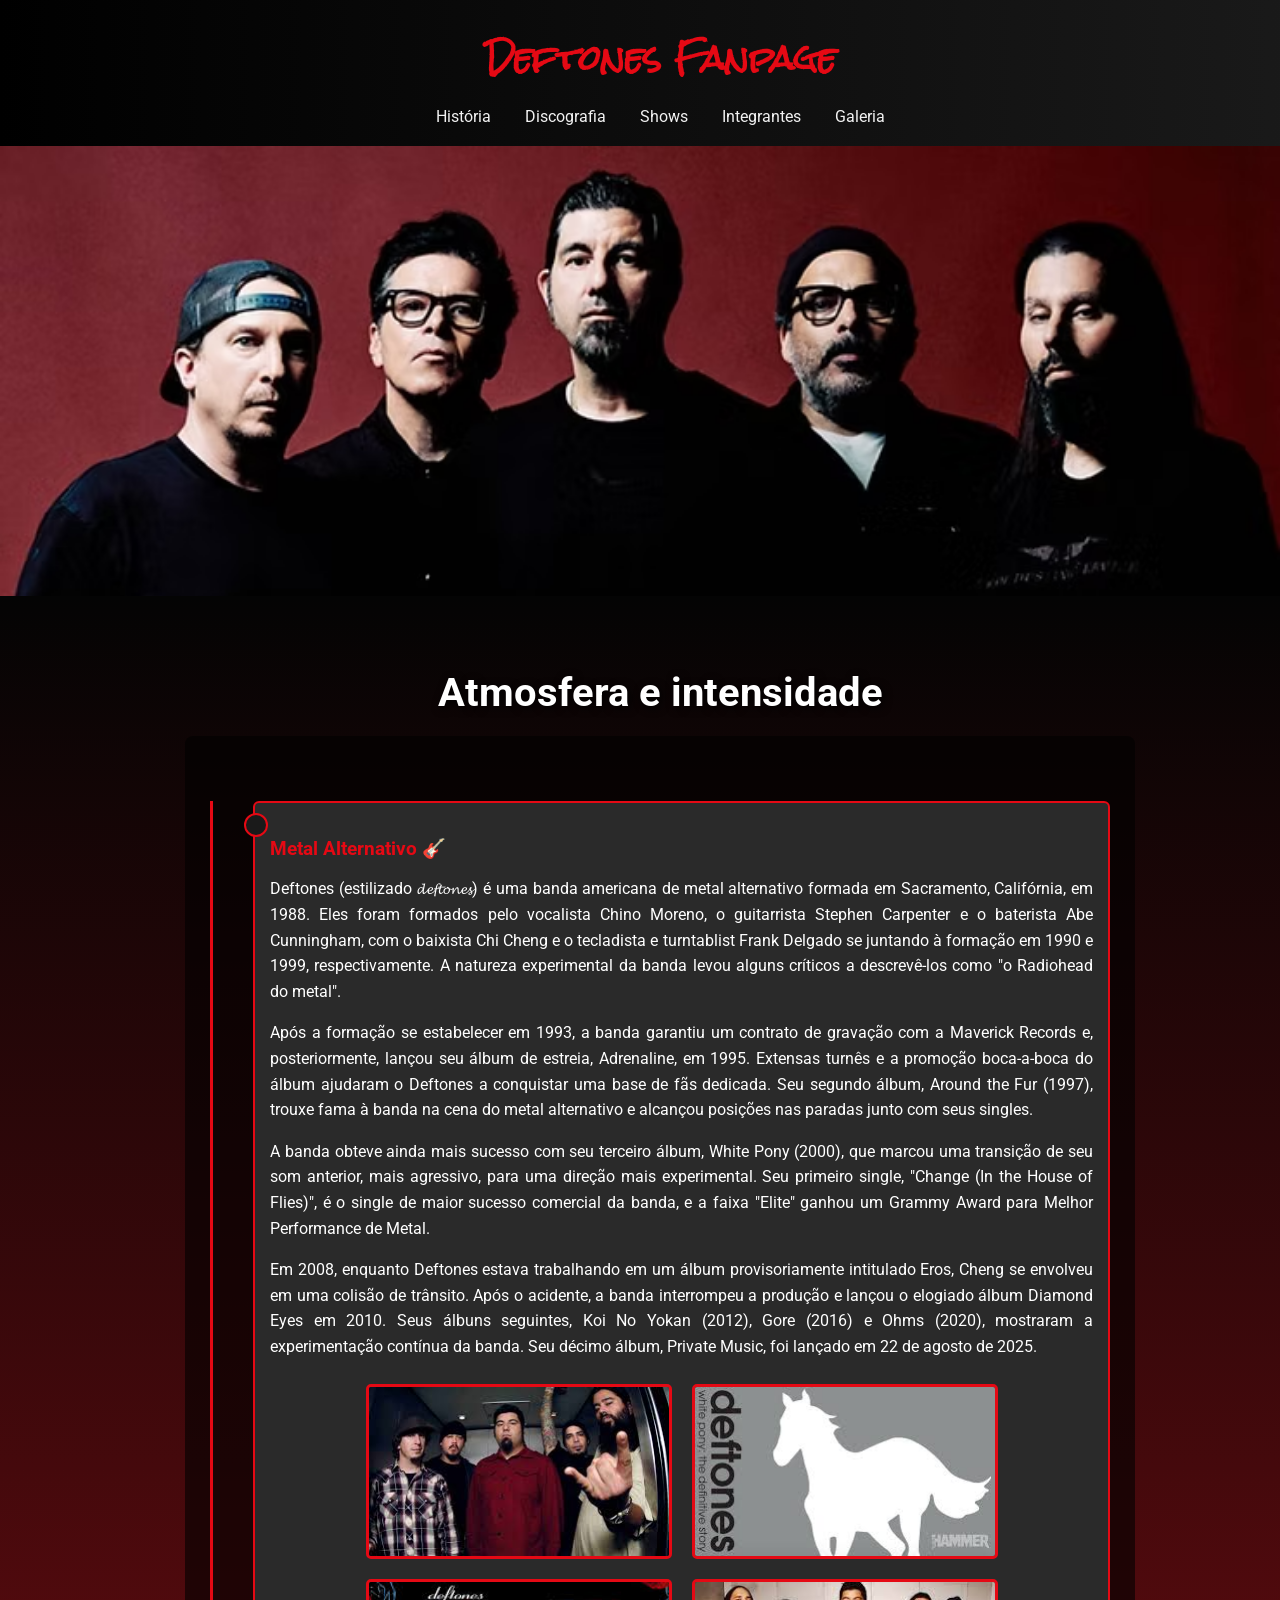
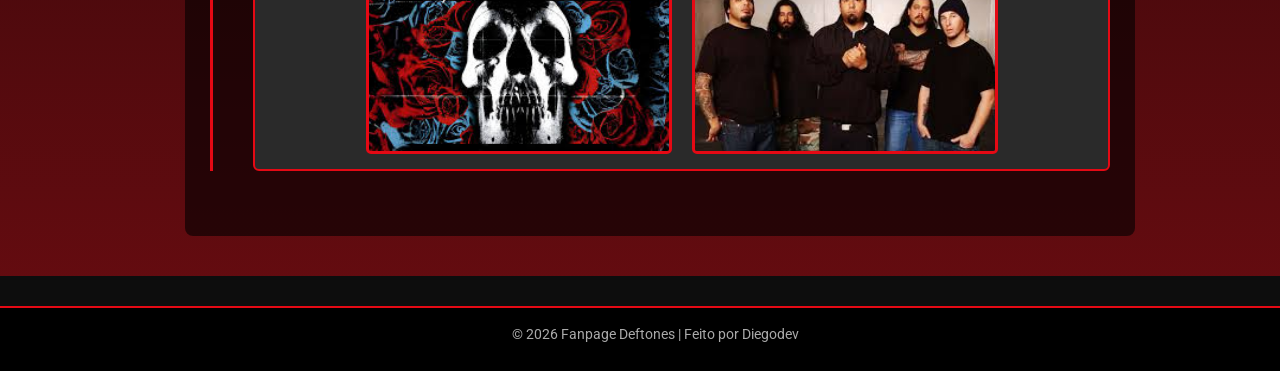
<file: index.html>
<!DOCTYPE html>
<html lang="pt-BR">

<head>
  <meta charset="UTF-8">

  <meta name="viewport" content="width=device-width, initial-scale=1.0">

  <link rel="stylesheet" href="style.css">

  <title>Fanpage Deftones</title>
</head>

<body>
  <header>
  <h1>Deftones Fanpage</h1>
  <nav>
    <ul>
      <li><a href="historia.html">História</a></li>
      <li><a href="discografia.html">Discografia</a></li>
      <li><a href="shows.html">Shows</a></li>
      <li><a href="integrantes.html">Integrantes</a></li>
      <li><a href="galeria.html">Galeria</a></li>
    </ul>
  </nav>
</header>


  <!-- Imagem dos integrantes no topo -->
  <div class="hero-image">
    <img src="imagens/deftones-banner2.jpg" alt="Integrantes da banda Deftones">
  </div>

  <!-- Banner abaixo da imagem -->
  <section class="banner">
      <h2>Atmosfera e intensidade</h2>
      <article>
        <div class="timeline">
          <div class="timeline-item">
            <h3 class="year">Metal Alternativo 🎸</h3>

            <p>Deftones (estilizado 𝓭𝓮𝓯𝓽𝓸𝓷𝓮𝓼) é uma banda americana de metal alternativo formada em Sacramento,
              Califórnia, em 1988. Eles foram formados pelo vocalista Chino Moreno, o guitarrista Stephen Carpenter e o
              baterista Abe Cunningham, com o baixista Chi Cheng e o tecladista e turntablist Frank Delgado se juntando à
              formação em 1990 e 1999, respectivamente. A natureza experimental da banda levou alguns críticos a
              descrevê-los
              como "o Radiohead do metal".
            </p>

            <p>Após a formação se estabelecer em 1993, a banda garantiu um contrato de gravação com a Maverick Records e,
              posteriormente, lançou seu álbum de estreia, Adrenaline, em 1995. Extensas turnês e a promoção boca-a-boca
              do
              álbum ajudaram o Deftones a conquistar uma base de fãs dedicada. Seu segundo álbum, Around the Fur (1997),
              trouxe fama à banda na cena do metal alternativo e alcançou posições nas paradas junto com seus singles.
            </p>

            <p>A banda obteve ainda mais sucesso com seu terceiro álbum, White Pony (2000), que marcou uma transição de
              seu
              som anterior, mais agressivo, para uma direção mais experimental. Seu primeiro single, "Change (In the House
              of
              Flies)", é o single de maior sucesso comercial da banda, e a faixa "Elite" ganhou um Grammy Award para
              Melhor
              Performance de Metal.
            </p>

            <p>Em 2008, enquanto Deftones estava trabalhando em um álbum provisoriamente intitulado Eros, Cheng se
              envolveu
              em uma colisão de trânsito. Após o acidente, a banda interrompeu a produção e lançou o elogiado álbum
              Diamond
              Eyes em 2010. Seus álbuns seguintes, Koi No Yokan (2012), Gore (2016) e Ohms (2020), mostraram a
              experimentação
              contínua da banda. Seu décimo álbum, Private Music, foi lançado em 22 de agosto de 2025.
            </p>

            <!-- Galeria de imagens -->
            <div class="banner-gallery">
              <img src="imagens/deftones-banda.jpg" alt="Banda Deftones" class="banner-img">
              <img src="imagens/white-pony.jpg" alt="Capa do álbum White Pony" class="banner-img">
              <img src="imagens/deftones.jpg" alt="Capa álbum Deftones" class="banner-img">
              <img src="imagens/deftones-grupo.jpg" alt="Grupo Deftones" class="banner-img">
            </div>
            
          </div>
        </div>
      </article>
    </section>
  
  <!-- Rodapé -->
  <footer class="rodape">
    <p>© 2026 Fanpage Deftones | Feito por Diegodev</p>
  </footer>
</body>

</html>
</file>
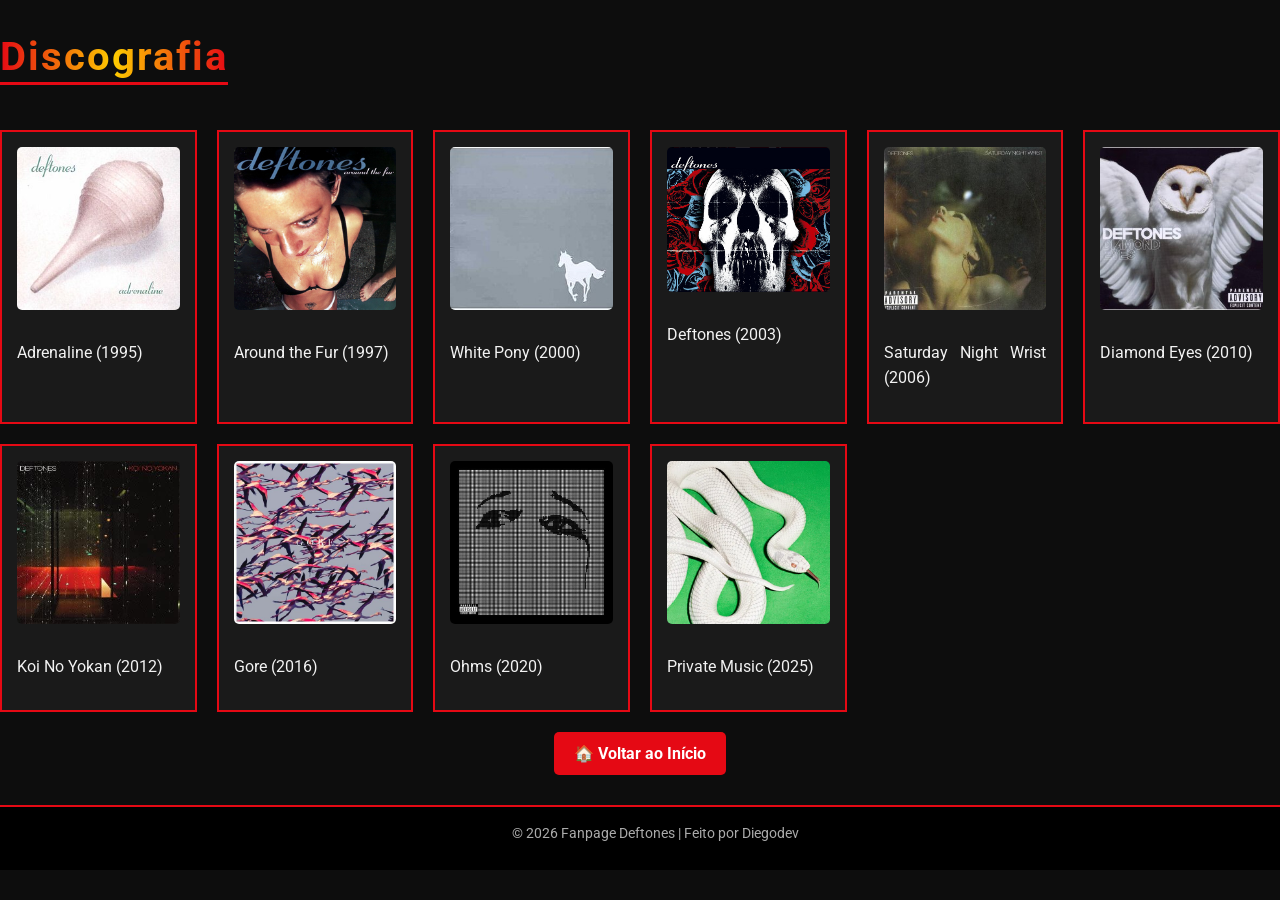
<file: discografia.html>
<!DOCTYPE html>
<html lang="en">

<head>
    <meta charset="UTF-8">

    <meta name="viewport" content="width=device-width, initial-scale=1.0">

    <link rel="stylesheet" href="style.css">

    <title>Discografia</title>
</head>

<body>
    <!-- Links das capas -->
    <section id="discografia">
    <h2 class="section-title">Discografia</h2>
    <div class="album-grid">

        <div class="album-card">
            <a href="faixas-dos-albuns.html#adrenaline">
                <img src="imagens/adrenaline2.jpg" alt="Adrenaline">
            </a>
            <p>Adrenaline (1995)</p>
        </div>

        <div class="album-card">
            <a href="faixas-dos-albuns.html#around-the-fur">
                <img src="imagens/around-the-fur.png" alt="Around the Fur">
            </a>
            <p>Around the Fur (1997)</p>
        </div>

        <div class="album-card">
            <a href="faixas-dos-albuns.html#white-pony">
                <img src="imagens/white-pony.png" alt="White Pony">
            </a>
            <p>White Pony (2000)</p>
        </div>

        <div class="album-card">
            <a href="faixas-dos-albuns.html#deftones">
                <img src="imagens/deftones4.png" alt="Deftones">
            </a>
            <p>Deftones (2003)</p>
        </div>

        <div class="album-card">
            <a href="faixas-dos-albuns.html#saturday-night-wrist">
                <img src="imagens/saturday-night-wrist.png" alt="Saturday Night Wrist">
            </a>
            <p>Saturday Night Wrist (2006)</p>
        </div>

        <div class="album-card">
            <a href="faixas-dos-albuns.html#diamond-eyes">
                <img src="imagens/diamond-eyes.png" alt="Diamond Eyes">
            </a>
            <p>Diamond Eyes (2010)</p>
        </div>

        <div class="album-card">
            <a href="faixas-dos-albuns.html#koi-no-yokan">
                <img src="imagens/koi-no-yokan.png" alt="Koi No Yokan">
            </a>
            <p>Koi No Yokan (2012)</p>
        </div>

        <div class="album-card">
            <a href="faixas-dos-albuns.html#gore">
                <img src="imagens/gore.png" alt="Gore">
            </a>
            <p>Gore (2016)</p>
        </div>

        <div class="album-card">
            <a href="faixas-dos-albuns.html#ohms">
                <img src="imagens/ohms.png" alt="Ohms">
            </a>
            <p>Ohms (2020)</p>
        </div>

        <div class="album-card">
            <a href="faixas-dos-albuns.html#private-music">
                <img src="imagens/private-music.png" alt="Private Music">
            </a>
            <p>Private Music (2025)</p>
        </div>

    </div>
</section>

    <!-- Botão voltar -->
    <a href="index.html" class="btn-home">🏠 Voltar ao Início</a>

    <!-- Rodapé -->
    <footer>
        <p>© 2026 Fanpage Deftones | Feito por Diegodev</p>
    </footer>

</body>

</html>
</file>
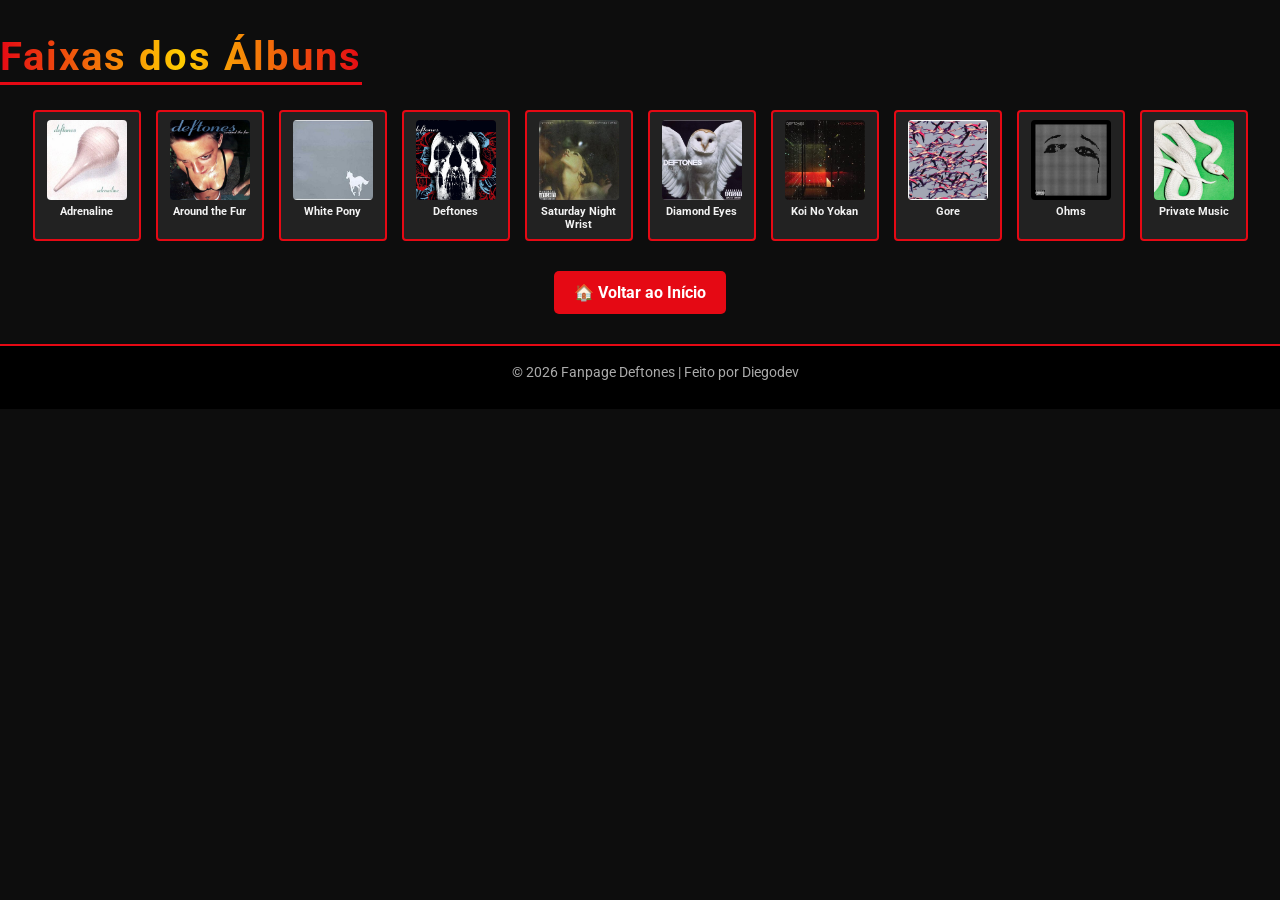
<file: faixas-dos-albuns.html>
<!DOCTYPE html>
<html lang="en">

<head>
    <meta charset="UTF-8">

    <meta name="viewport" content="width=device-width, initial-scale=1.0">

      <link rel="stylesheet" href="style.css">

    <title>Faixas dos Albúns</title>
</head>

<body>

  <h2 class="section-title">Faixas dos Álbuns</h2>

<nav class="menu-albuns">
  <a href="#adrenaline" class="album-btn">
    <img src="imagens/adrenaline2.jpg" alt="Adrenaline (1995)">
    <span>Adrenaline</span>
  </a>
  <a href="#around-the-fur" class="album-btn">
    <img src="imagens/around-the-fur.png" alt="Around the Fur (1997)">
    <span>Around the Fur</span>
  </a>
  <a href="#white-pony" class="album-btn">
    <img src="imagens/white-pony.png" alt="White Pony (2000)">
    <span>White Pony</span>
  </a>
  <a href="#deftones" class="album-btn">
    <img src="imagens/deftones4.png" alt="Deftones (2003)">
    <span>Deftones</span>
  </a>
  <a href="#saturday-night-wrist" class="album-btn">
    <img src="imagens/saturday-night-wrist.png" alt="Saturday Night Wrist (2006)">
    <span>Saturday Night Wrist</span>
  </a>
  <a href="#diamond-eyes" class="album-btn">
    <img src="imagens/diamond-eyes.png" alt="Diamond Eyes (2010)">
    <span>Diamond Eyes</span>
  </a>
  <a href="#koi-no-yokan" class="album-btn">
    <img src="imagens/koi-no-yokan.png" alt="Koi No Yokan (2012)">
    <span>Koi No Yokan</span>
  </a>
  <a href="#gore" class="album-btn">
    <img src="imagens/gore.png" alt="Gore (2016)">
    <span>Gore</span>
  </a>
  <a href="#ohms" class="album-btn">
    <img src="imagens/ohms.png" alt="Ohms (2020)">
    <span>Ohms</span>
  </a>
  <a href="#private-music" class="album-btn">
    <img src="imagens/private-music.png" alt="Private Music (2025)">
    <span>Private Music</span>
  </a>
</nav>

<div id="adrenaline" class="album-faixas">
  <h2 class="section-title">Adrenaline (1995)</h2>

  <!-- Player oficial do Spotify -->
  <iframe class="spotify-player"
          src="https://open.spotify.com/embed/album/30YN03R4Bjl8Qwz8wPRoXG?utm_source=generator" 
          width="100%" height="800" frameborder="0" allowfullscreen="" 
          allow="autoplay; clipboard-write; encrypted-media; fullscreen; picture-in-picture" loading="lazy">
  </iframe>
</div>

<div id="around-the-fur" class="album-faixas">
  <h2 class="section-title">Around the Fur (1997)</h2>

  <!-- Player oficial do Spotify -->
  <iframe class="spotify-player"
          src="https://open.spotify.com/embed/album/7o4UsmV37Sg5It2Eb7vHzu?utm_source=generator&si=20990689d9174b02" 
          width="100%" height="730" frameborder="0" allowfullscreen="" 
          allow="autoplay; clipboard-write; encrypted-media; fullscreen; picture-in-picture" loading="lazy">
  </iframe>
</div>

<div id="white-pony" class="album-faixas">
  <h2 class="section-title">White Pony (2000)</h2>

  <!-- Player oficial do Spotify -->
  <iframe class="spotify-player"
          src="https://open.spotify.com/embed/album/5LEXck3kfixFaA3CqVE7bC?utm_source=generator&si=b14071a6f2e34bff" 
          width="100%" height="850" frameborder="0" allowfullscreen="" 
          allow="autoplay; clipboard-write; encrypted-media; fullscreen; picture-in-picture" loading="lazy">
  </iframe>
</div>

<div id="deftones" class="album-faixas">
  <h2 class="section-title">Deftones (2003)</h2>

  <!-- Player oficial do Spotify -->
  <iframe class="spotify-player"
          src="https://open.spotify.com/embed/album/6252G7bGCVijXlqAjtjeDP?utm_source=generator&si=498864c6c03948c0" 
          width="100%" height="780" frameborder="0" allowfullscreen="" 
          allow="autoplay; clipboard-write; encrypted-media; fullscreen; picture-in-picture" loading="lazy">
  </iframe>
</div>

<div id="saturday-night-wrist" class="album-faixas">
  <h2 class="section-title">Saturday Night Wrist (2006)</h2>

  <!-- Player oficial do Spotify -->
  <iframe class="spotify-player"
          src="https://open.spotify.com/embed/album/4ilqDlqD37nilewk9x8tyZ?utm_source=generator&si=35bfdc72c03f498f" 
          width="100%" height="850" frameborder="0" allowfullscreen="" 
          allow="autoplay; clipboard-write; encrypted-media; fullscreen; picture-in-picture" loading="lazy">
  </iframe>
</div>

<div id="diamond-eyes" class="album-faixas">
  <h2 class="section-title">Diamond Eyes (2010)</h2>

  <!-- Player oficial do Spotify -->
  <iframe class="spotify-player"
          src="https://open.spotify.com/embed/album/1GjjBpY2iDwSQs5bykQI5e?utm_source=generator&si=96bc5025ada24bd0" 
          width="100%" height="780" frameborder="0" allowfullscreen="" 
          allow="autoplay; clipboard-write; encrypted-media; fullscreen; picture-in-picture" loading="lazy">
  </iframe>
</div>

<div id="koi-no-yokan" class="album-faixas">
  <h2 class="section-title">Koi No Yokan (2012)</h2>

  <!-- Player oficial do Spotify -->
  <iframe class="spotify-player"
          src="https://open.spotify.com/embed/album/4PIVdqvL1Rc7T7Vfsr8n8Q?utm_source=generator&si=9e5f91fbbd7f4001" 
          width="100%" height="780" frameborder="0" allowfullscreen="" 
          allow="autoplay; clipboard-write; encrypted-media; fullscreen; picture-in-picture" loading="lazy">
  </iframe>
</div>

<div id="gore" class="album-faixas">
  <h2 class="section-title">Gore (2016)</h2>

  <!-- Player oficial do Spotify -->
  <iframe class="spotify-player"
          src="https://open.spotify.com/embed/album/3tsXyEbUQehXPaRFCS8K1n?utm_source=generator&si=35d7fd896601488e" 
          width="100%" height="780" frameborder="0" allowfullscreen="" 
          allow="autoplay; clipboard-write; encrypted-media; fullscreen; picture-in-picture" loading="lazy">
  </iframe>
</div>

<div id="ohms" class="album-faixas">
  <h2 class="section-title">Ohms (2020)</h2>

  <!-- Player oficial do Spotify -->
  <iframe class="spotify-player"
          src="https://open.spotify.com/embed/album/0VEFy5MsBiq0u2lWL0OwOd?utm_source=generator&si=fe9bcd1d0fae46d4" 
          width="100%" height="730" frameborder="0" allowfullscreen="" 
          allow="autoplay; clipboard-write; encrypted-media; fullscreen; picture-in-picture" loading="lazy">
  </iframe>
</div>

<div id="private-music" class="album-faixas">
  <h2 class="section-title">Private Music (2024)</h2>

  <!-- Player oficial do Spotify -->
  <iframe class="spotify-player"
          src="https://open.spotify.com/embed/album/1gmWnG5TeRj91Tdm2lpEvJ?utm_source=generator&si=01c2520616a14288" 
          width="100%" height="780" frameborder="0" allowfullscreen="" 
          allow="autoplay; clipboard-write; encrypted-media; fullscreen; picture-in-picture" loading="lazy">
  </iframe>
</div>

<!-- Botão voltar -->
<a href="index.html" class="btn-home">🏠 Voltar ao Início</a>

<!-- Rodapé -->
<footer class="rodape">
    <p>© 2026 Fanpage Deftones | Feito por Diegodev</p>
  </footer>
</body>

</html>
</file>
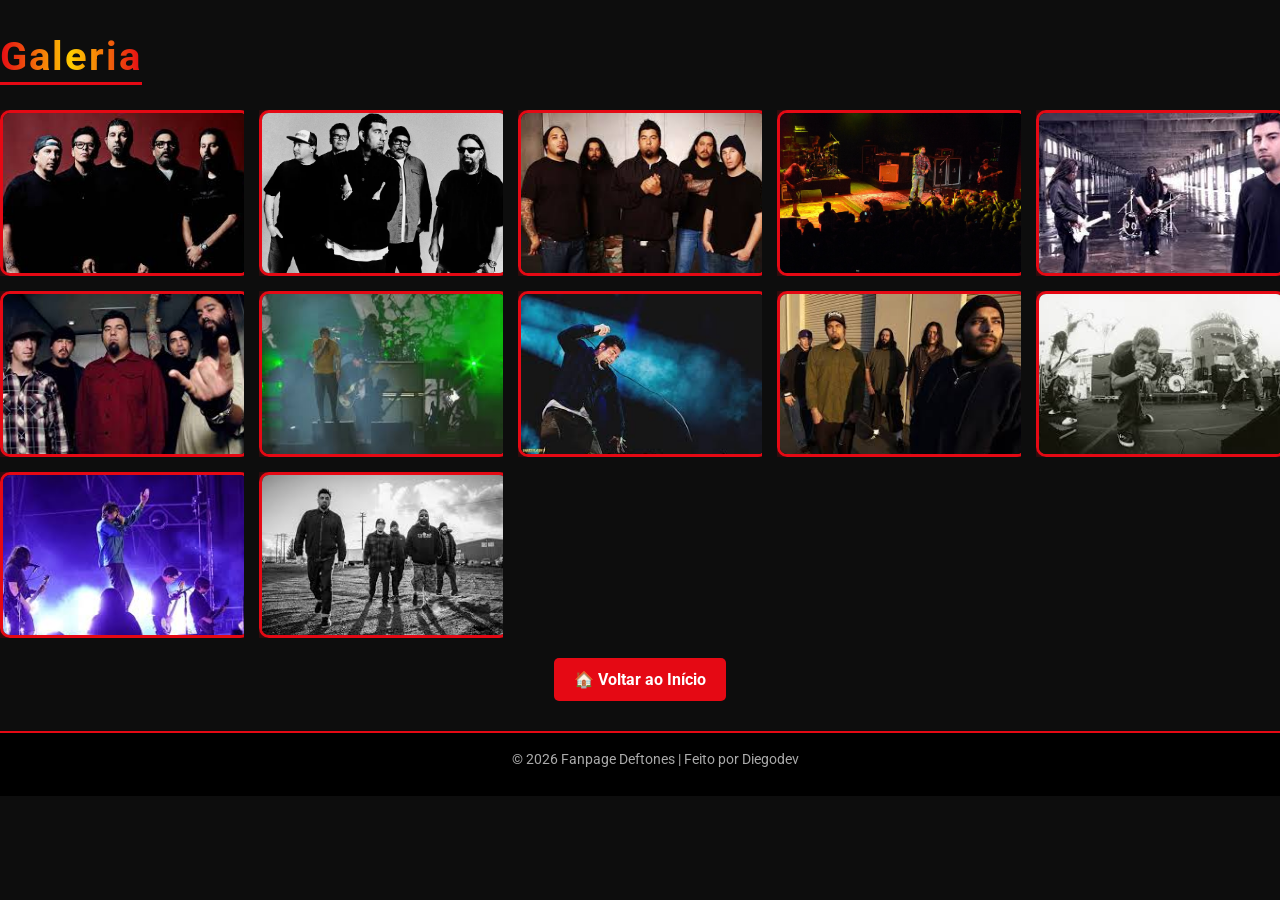
<file: galeria.html>
<!DOCTYPE html>
<html lang="en">
<head>
    <meta charset="UTF-8">

    <meta name="viewport" content="width=device-width, initial-scale=1.0">

    <link rel="stylesheet" href="style.css">

    <title>Galeria</title>
</head>
<body>
    <section id="galeria">
      <h2 class="section-title">Galeria</h2>
      <div class="grid-fotos">
        <div class="galeria-item">
          <img src="imagens/deftones-banner.jpg" alt="Banda Deftones!">
          <p>Banner oficial da banda</p>
        </div>

        <div class="galeria-item">
          <img src="imagens/galeria-deftones1.png" alt="Banda Deftones em preto e branco!">
          <p>Foto clássica em preto e branco</p>
        </div>

        <div class="galeria-item">
          <img src="imagens/deftones-grupo.jpg" alt="Foto Banda Deftones!">
          <p>Foto de grupo</p>
        </div>

        <div class="galeria-item">
          <img src="imagens/galeria-deftones2.png" alt="Deftones ao vivo!">
          <p>Show ao vivo</p>
        </div>

        <div class="galeria-item">
          <img src="imagens/galeria-deftones3.png" alt="Deftones ao vivo!">
          <p>Cena de clipe</p>
        </div>

        <div class="galeria-item">
          <img src="imagens/deftones-banda.jpg" alt="Clipe Banda Deftones!">
          <p>Bastidores da banda</p>
        </div>

        <div class="galeria-item">
          <img src="imagens/galeria-deftones4.png" alt="Deftones Show ao vivo!">
          <p>Performance intensa</p>
        </div>

        <div class="galeria-item">
          <img src="imagens/galeria-deftones5.png" alt="Chino Moreno cantando!">
          <p>Chino Moreno em performance</p>
        </div>

        <div class="galeria-item">
          <img src="imagens/galeria-deftones6.png" alt="Grupo Deftones!">
          <p>Foto promocional</p>
        </div>

        <div class="galeria-item">
          <img src="imagens/galeria-deftones7.png" alt="Deftones Show na rua!">
          <p>Show ao ar livre</p>
        </div>

        <div class="galeria-item">
          <img src="imagens/galeria-deftones8.png" alt="Vocalista Chino Moreno!">
          <p>Close no vocalista</p>
        </div>

        <div class="galeria-item">
          <img src="imagens/galeria-deftones9.png" alt="Foto Clipe!">
          <p>Foto de ensaio</p>
        </div>
      </div>
    </section>
    <!-- Botão voltar -->
    <a href="index.html" class="btn-home">🏠 Voltar ao Início</a>

    <!-- Rodapé -->
    <footer>
    <p>© 2026 Fanpage Deftones | Feito por Diegodev</p>
    </footer>
    
</body>
</html>
</file>
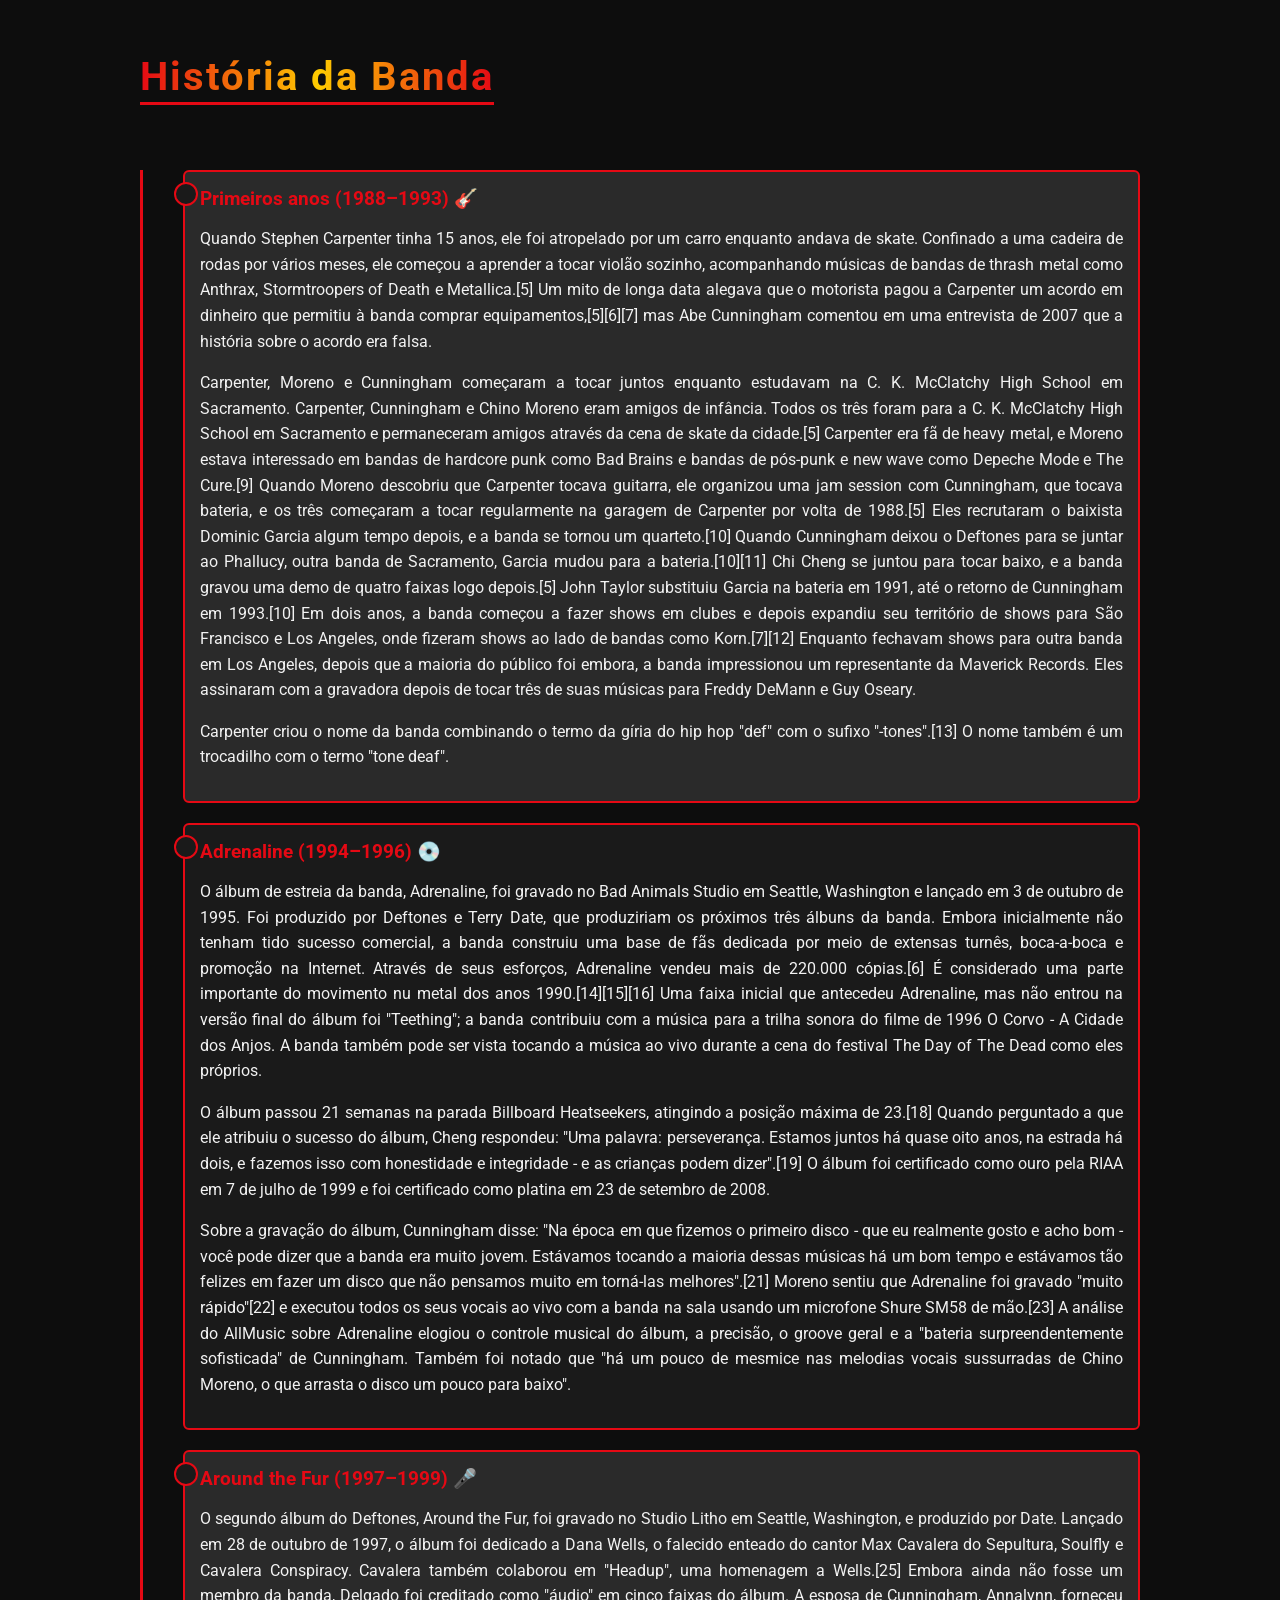
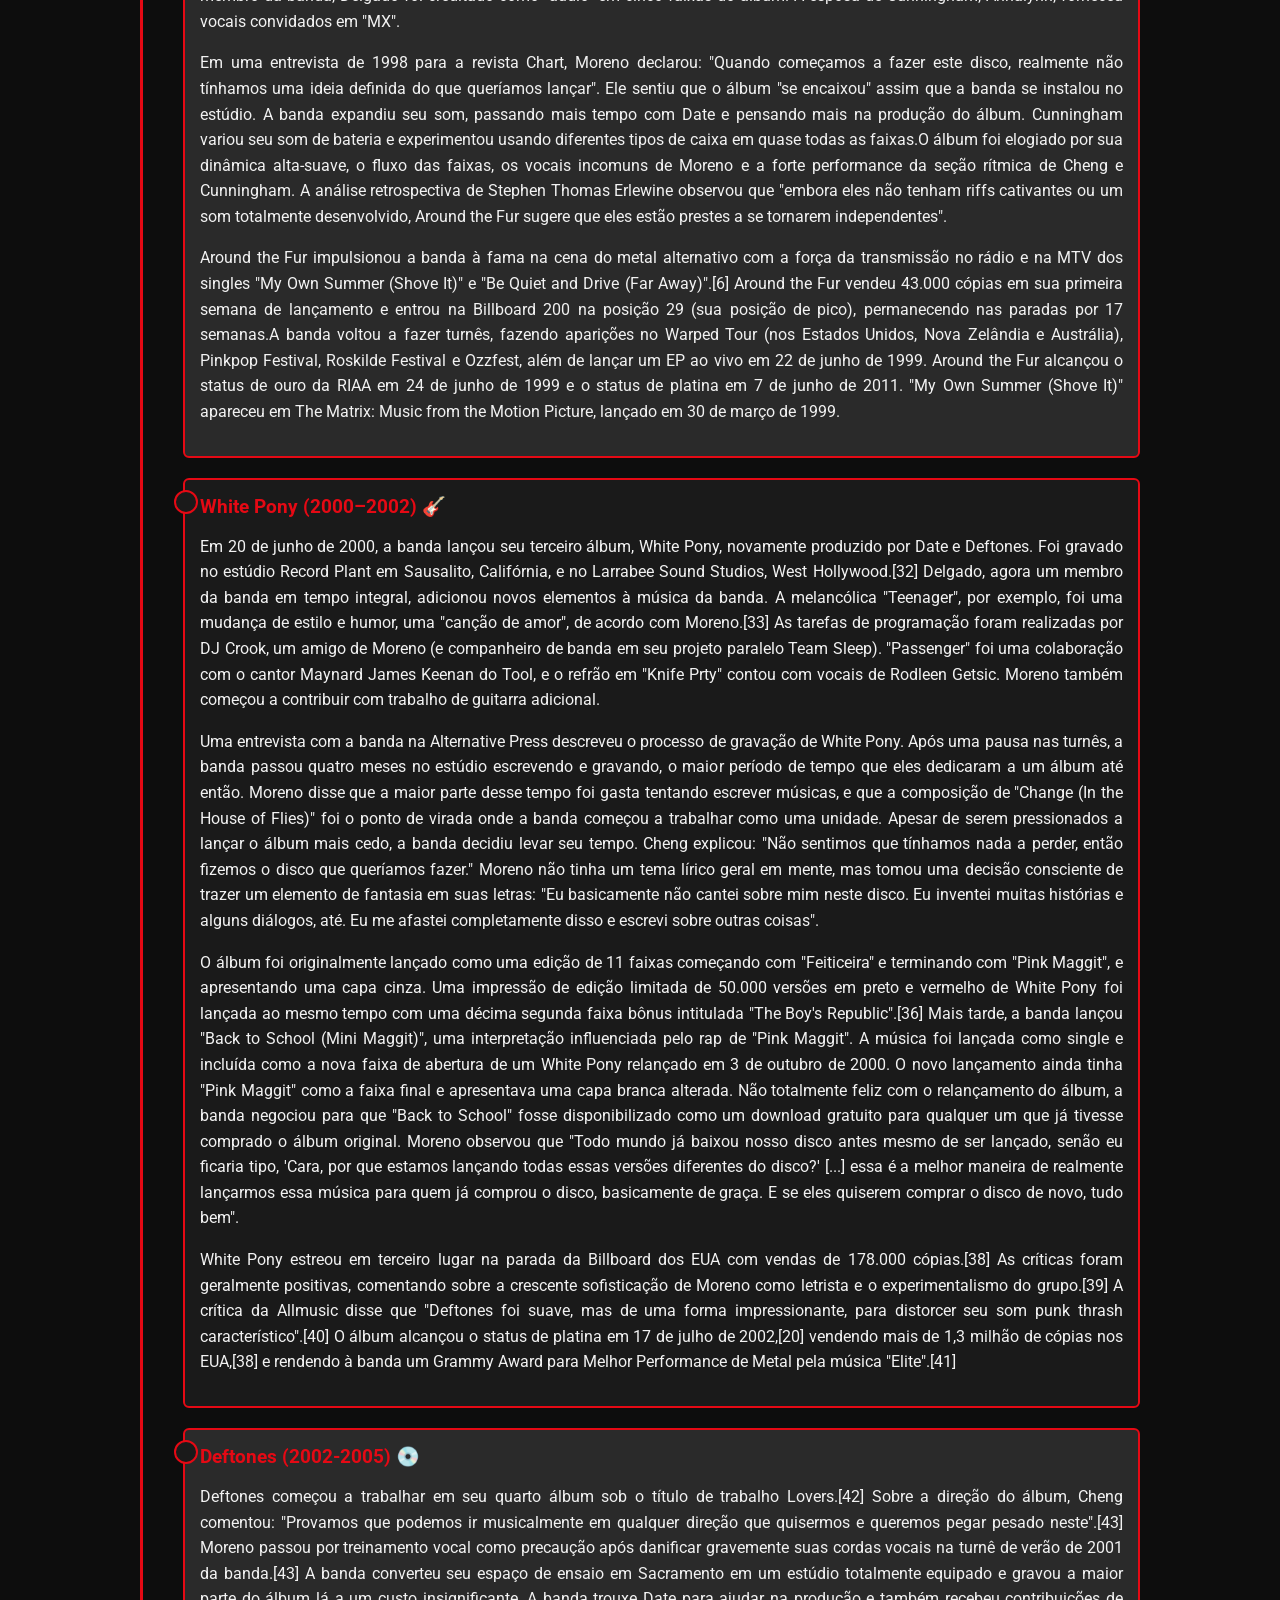
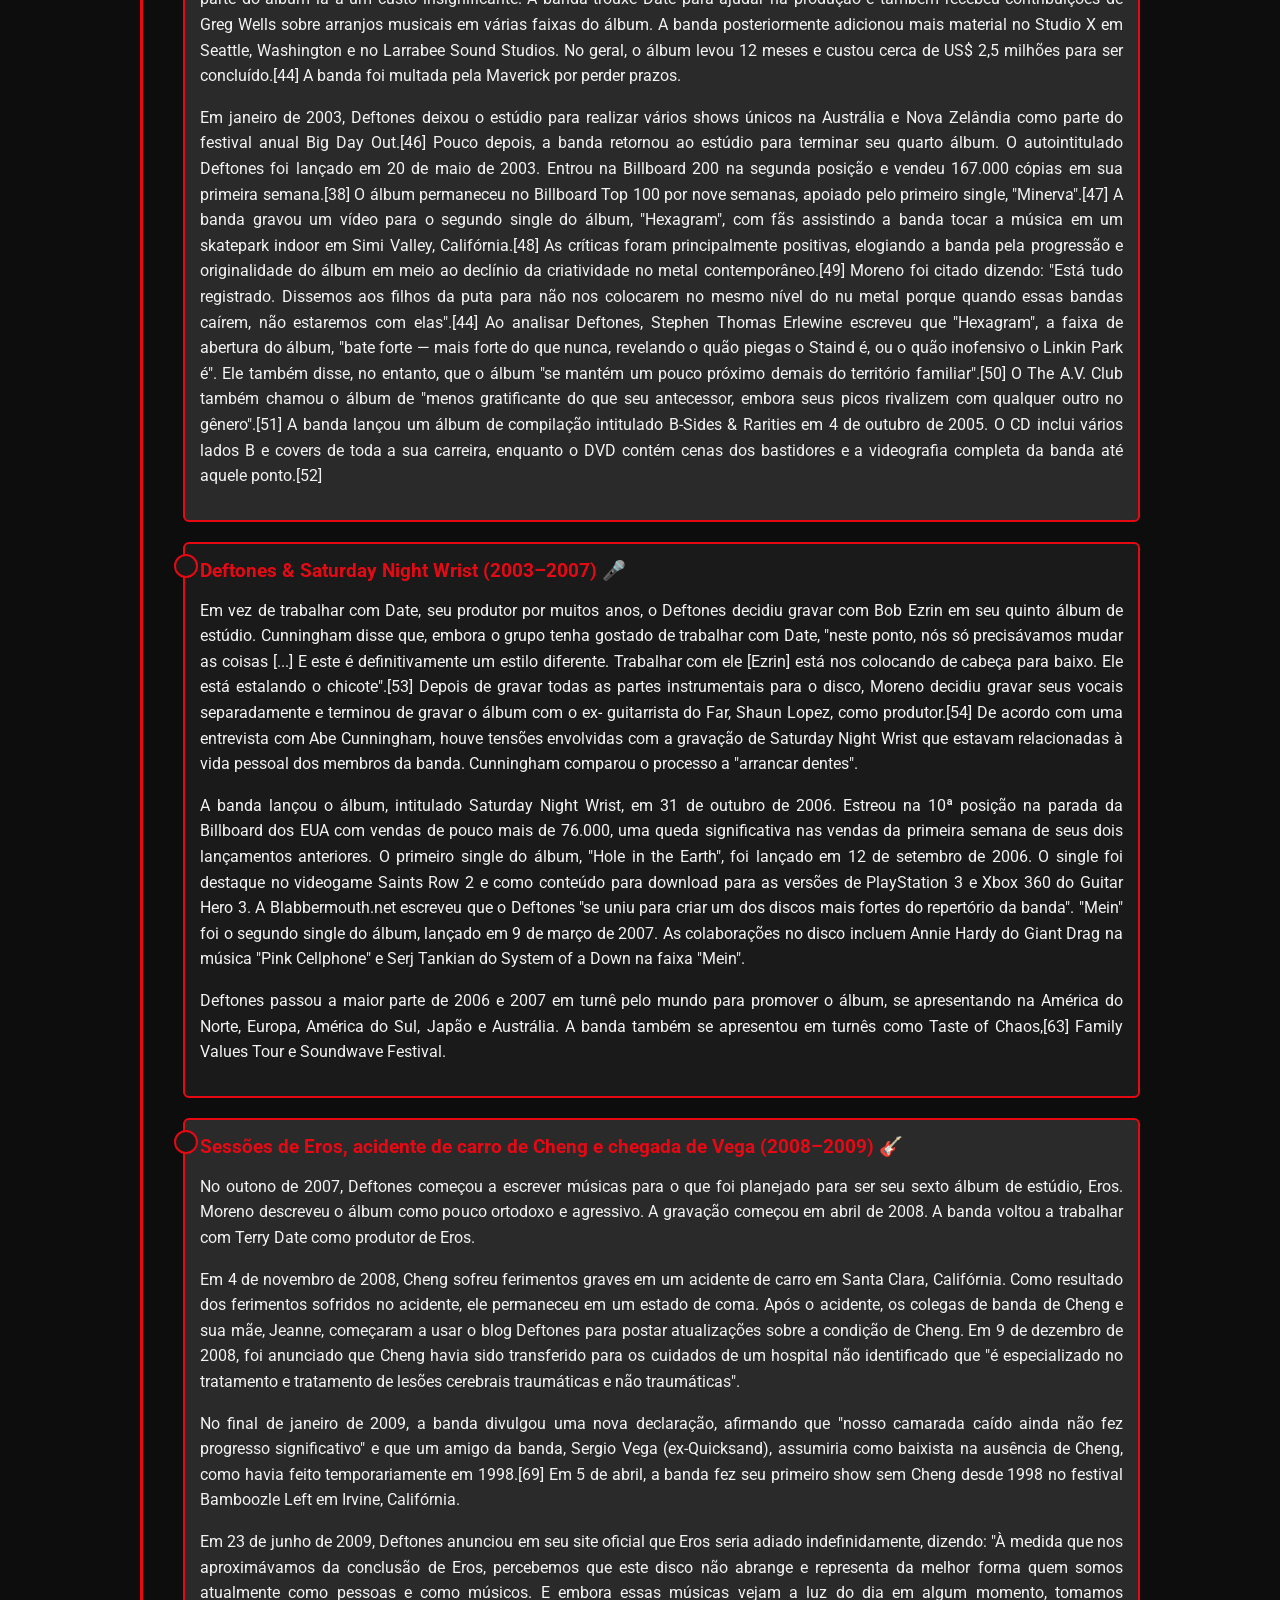
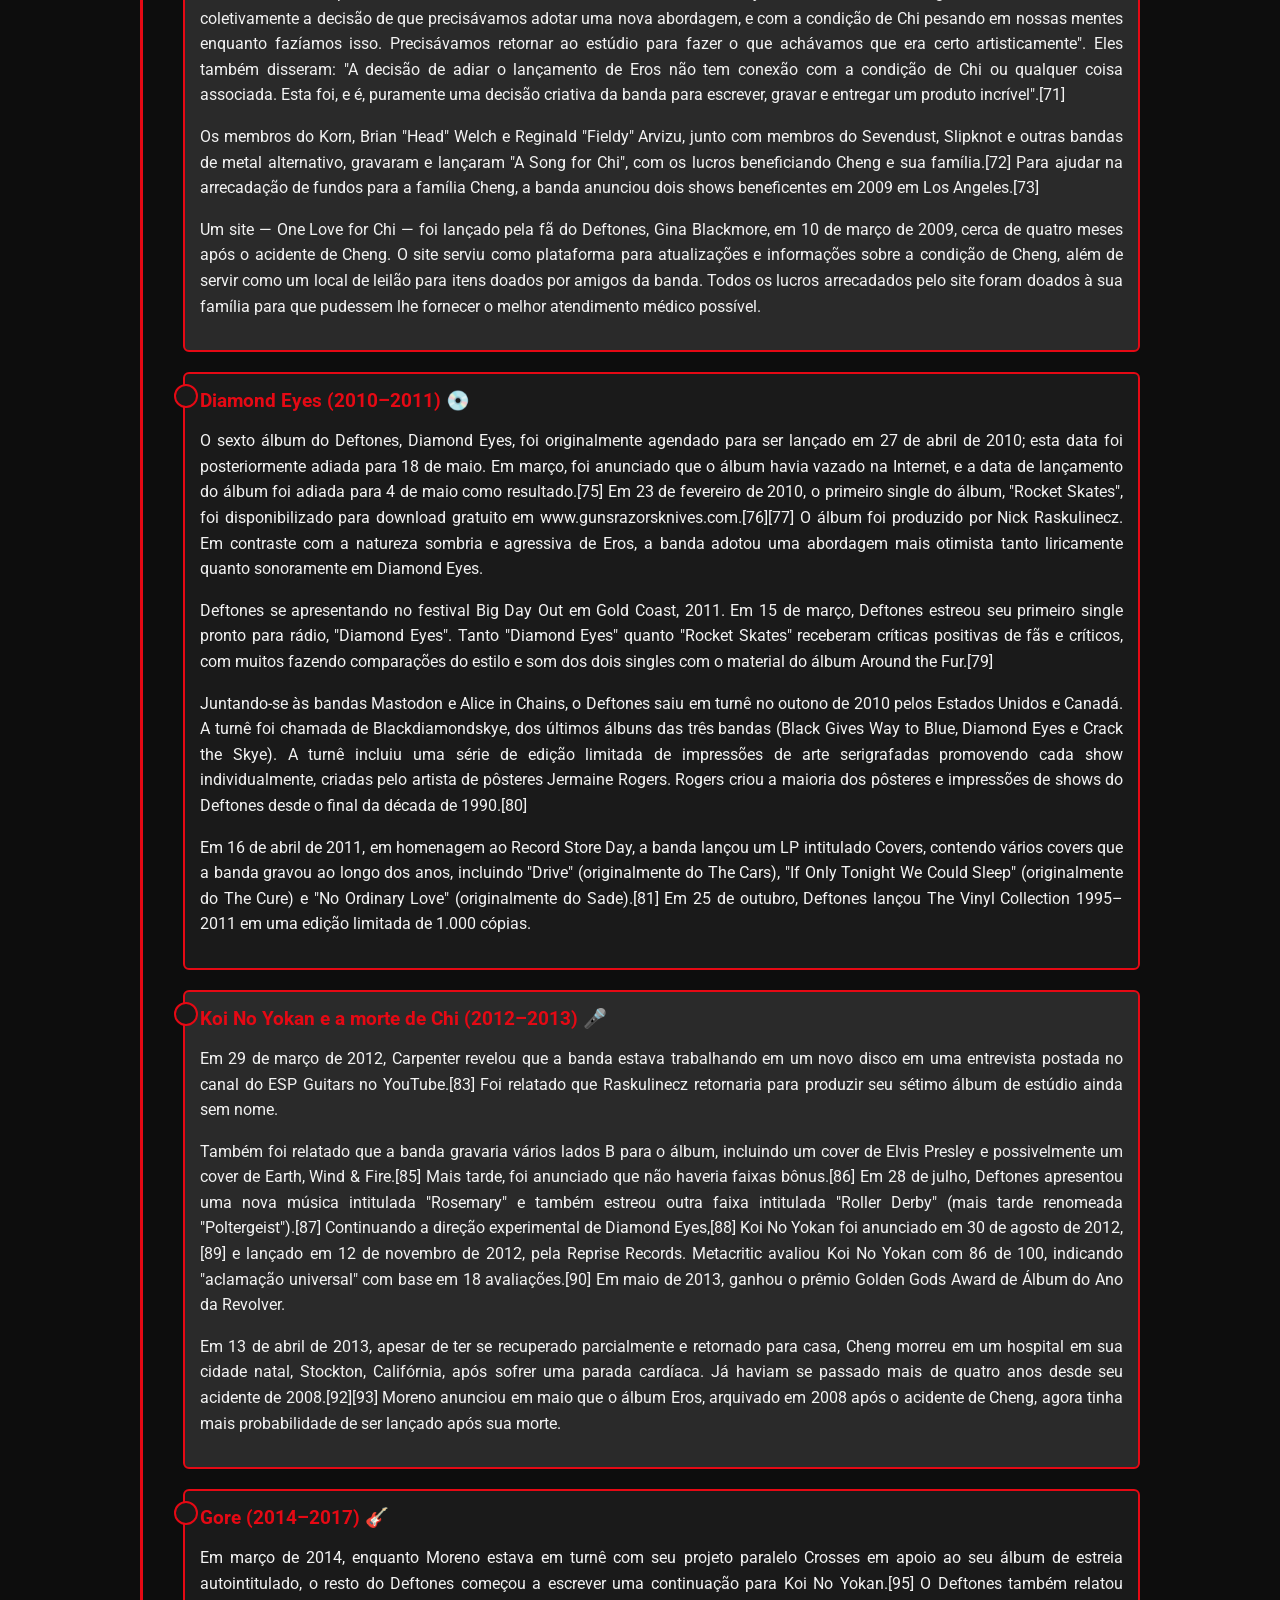
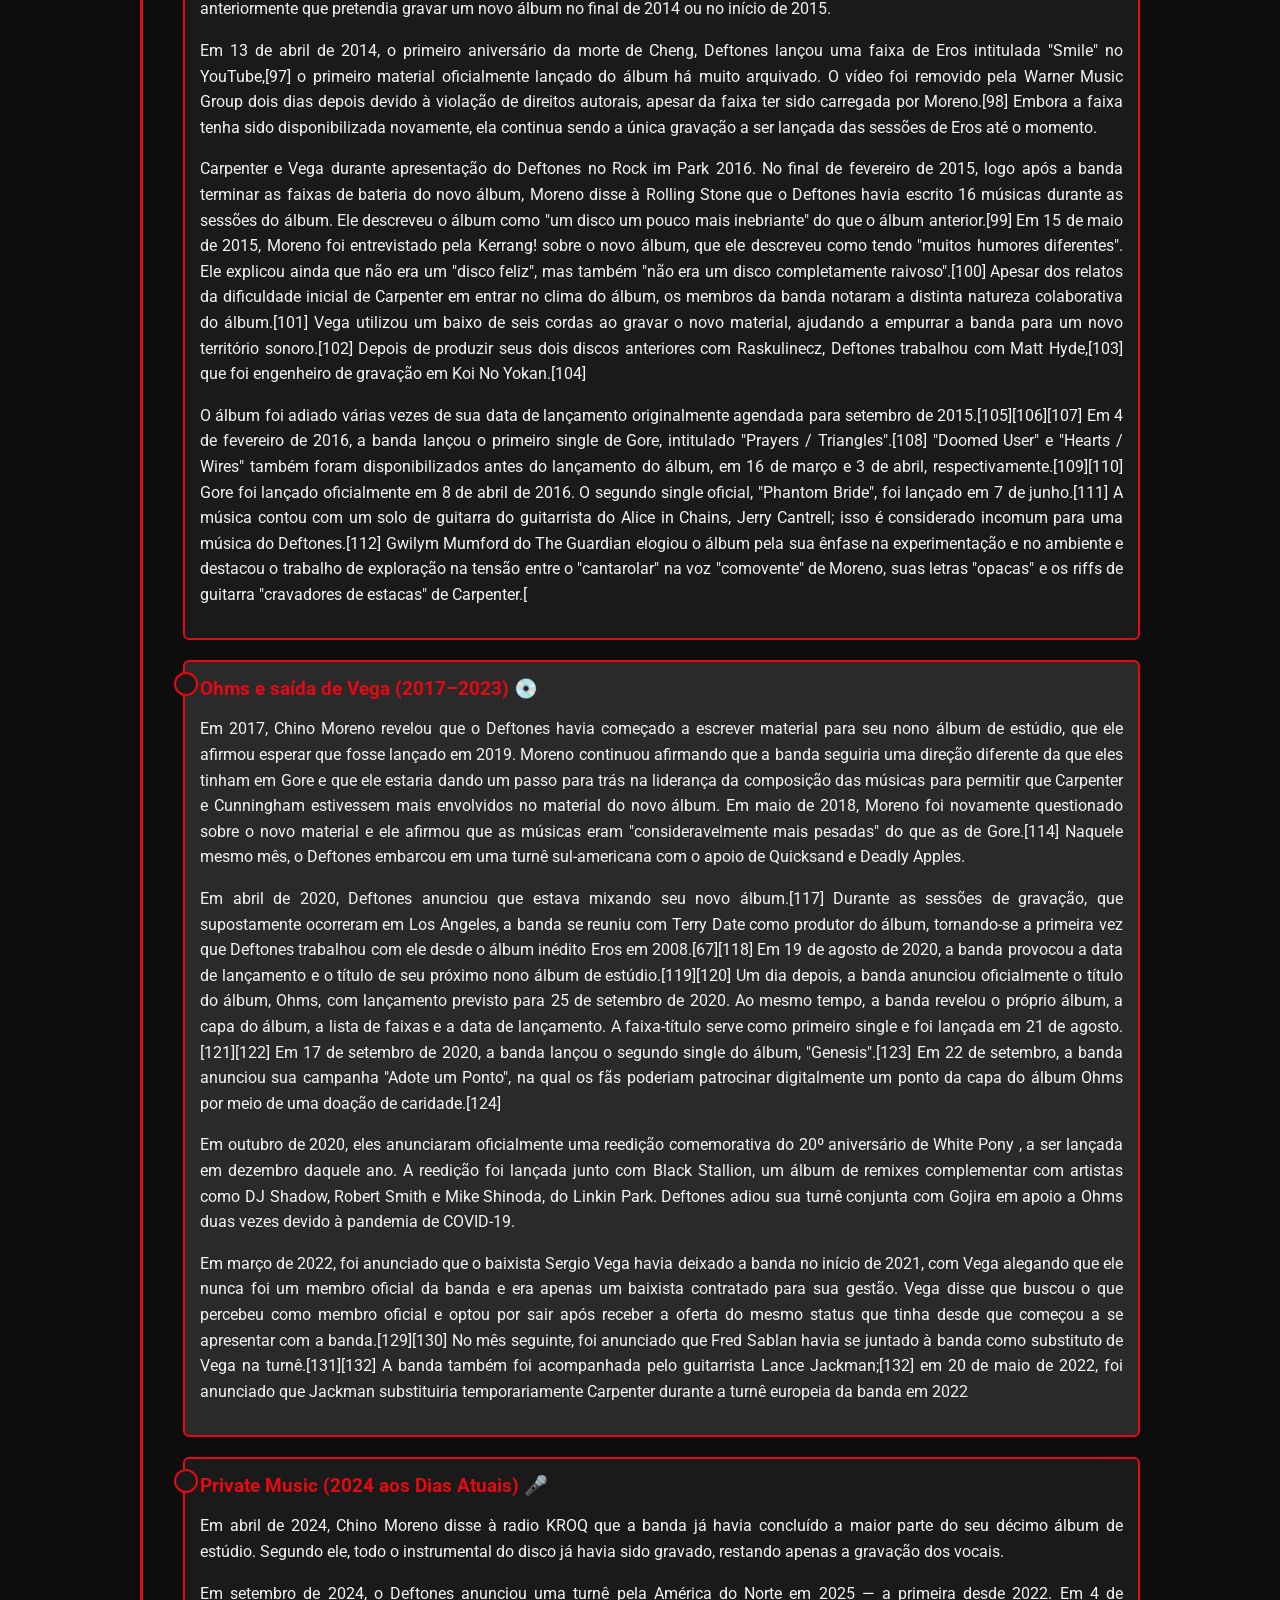
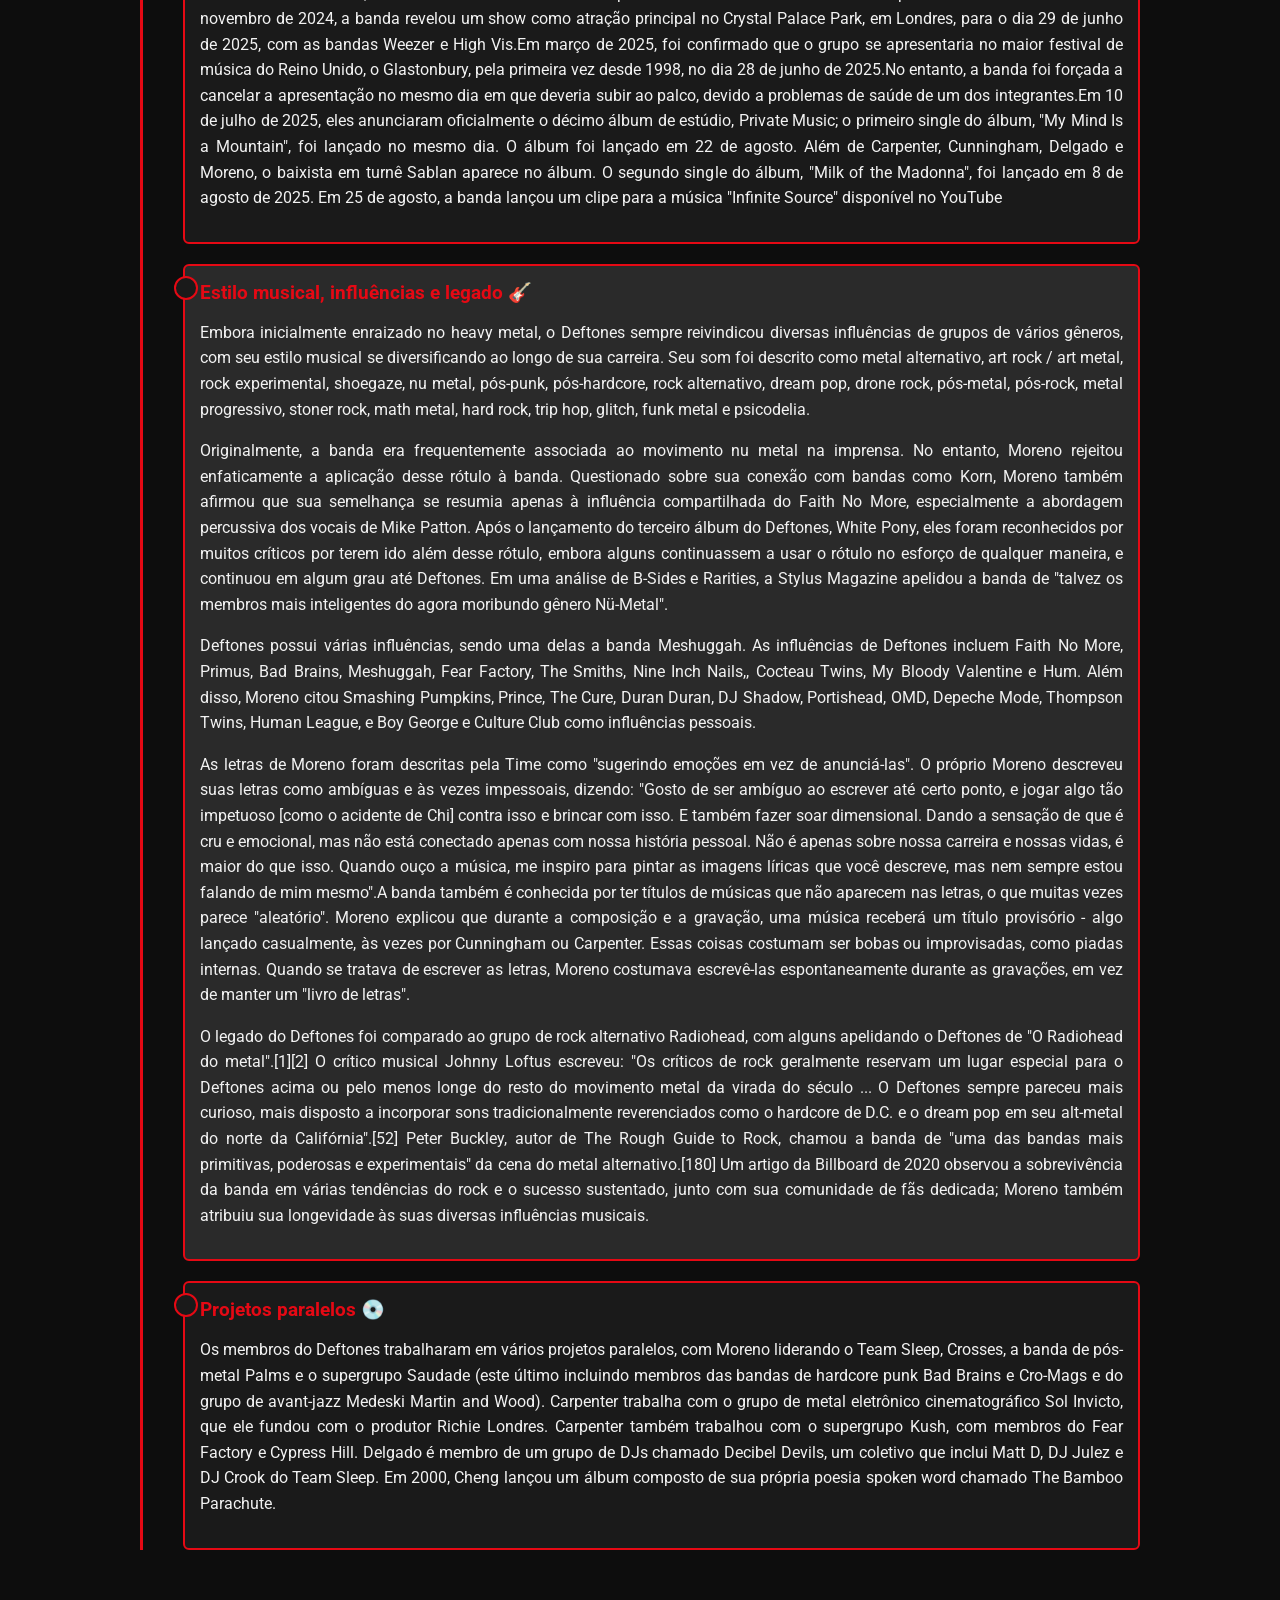
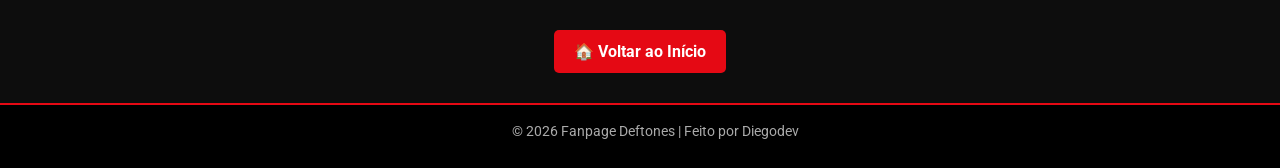
<file: historia.html>
<!DOCTYPE html>
<html lang="en">

<head>
    <meta charset="UTF-8">

    <meta name="viewport" content="width=device-width, initial-scale=1.0">

    <link rel="stylesheet" href="style.css">

    <title>Historia</title>
</head>

<body>
    <section id="historia" class="container">
        <h2 class="section-title">História da Banda</h2>

        <div class="timeline">

            <!-- Aqui entram os blocos da linha do tempo -->
            <div class="timeline-item">

                <span class="year">Primeiros anos (1988–1993) 🎸</span>

                <p>Quando Stephen Carpenter tinha 15 anos, ele foi atropelado por um carro enquanto andava de skate.
                    Confinado a
                    uma cadeira de rodas por vários meses, ele começou a aprender a tocar violão sozinho, acompanhando
                    músicas de
                    bandas de thrash metal como Anthrax, Stormtroopers of Death e Metallica.[5] Um mito de longa data
                    alegava que
                    o
                    motorista pagou a Carpenter um acordo em dinheiro que permitiu à banda comprar
                    equipamentos,[5][6][7] mas Abe
                    Cunningham comentou em uma entrevista de 2007 que a história sobre o acordo era falsa.
                </p>

                <p>
                    Carpenter, Moreno e Cunningham começaram a tocar juntos enquanto estudavam na C. K. McClatchy High
                    School em
                    Sacramento.
                    Carpenter, Cunningham e Chino Moreno eram amigos de infância. Todos os três foram para a C. K.
                    McClatchy High
                    School em Sacramento e permaneceram amigos através da cena de skate da cidade.[5] Carpenter era fã
                    de heavy
                    metal, e Moreno estava interessado em bandas de hardcore punk como Bad Brains e bandas de pós-punk e
                    new wave
                    como Depeche Mode e The Cure.[9] Quando Moreno descobriu que Carpenter tocava guitarra, ele
                    organizou uma jam
                    session com Cunningham, que tocava bateria, e os três começaram a tocar regularmente na garagem de
                    Carpenter
                    por
                    volta de 1988.[5] Eles recrutaram o baixista Dominic Garcia algum tempo depois, e a banda se tornou
                    um
                    quarteto.[10] Quando Cunningham deixou o Deftones para se juntar ao Phallucy, outra banda de
                    Sacramento,
                    Garcia
                    mudou para a bateria.[10][11] Chi Cheng se juntou para tocar baixo, e a banda gravou uma demo de
                    quatro faixas
                    logo depois.[5] John Taylor substituiu Garcia na bateria em 1991, até o retorno de Cunningham em
                    1993.[10] Em
                    dois anos, a banda começou a fazer shows em clubes e depois expandiu seu território de shows para
                    São
                    Francisco
                    e Los Angeles, onde fizeram shows ao lado de bandas como Korn.[7][12] Enquanto fechavam shows para
                    outra banda
                    em Los Angeles, depois que a maioria do público foi embora, a banda impressionou um representante da
                    Maverick
                    Records. Eles assinaram com a gravadora depois de tocar três de suas músicas para Freddy DeMann e
                    Guy
                    Oseary.
                </p>

                <p>
                    Carpenter criou o nome da banda combinando o termo da gíria do hip hop "def" com o sufixo
                    "-tones".[13] O nome
                    também é um trocadilho com o termo "tone deaf".
                </p>
            </div>


            <div class="timeline-item">
                <span class="year">Adrenaline (1994–1996) 💿 </span>
                <p>
                    O álbum de estreia da banda, Adrenaline, foi gravado no Bad Animals Studio em Seattle, Washington e
                    lançado em
                    3 de outubro de 1995. Foi produzido por Deftones e Terry Date, que produziriam os próximos três
                    álbuns da
                    banda.
                    Embora inicialmente não tenham tido sucesso comercial, a banda construiu uma base de fãs dedicada
                    por meio de
                    extensas turnês, boca-a-boca e promoção na Internet. Através de seus esforços, Adrenaline vendeu
                    mais de
                    220.000
                    cópias.[6] É considerado uma parte importante do movimento nu metal dos anos 1990.[14][15][16] Uma
                    faixa
                    inicial
                    que antecedeu Adrenaline, mas não entrou na versão final do álbum foi "Teething"; a banda contribuiu
                    com a
                    música para a trilha sonora do filme de 1996 O Corvo - A Cidade dos Anjos. A banda também pode ser
                    vista
                    tocando
                    a música ao vivo durante a cena do festival The Day of The Dead como eles próprios.
                </p>

                <p>
                    O álbum passou 21 semanas na parada Billboard Heatseekers, atingindo a posição máxima de 23.[18]
                    Quando
                    perguntado a que ele atribuiu o sucesso do álbum, Cheng respondeu: "Uma palavra: perseverança.
                    Estamos juntos
                    há
                    quase oito anos, na estrada há dois, e fazemos isso com honestidade e integridade - e as crianças
                    podem
                    dizer".[19] O álbum foi certificado como ouro pela RIAA em 7 de julho de 1999 e foi certificado como
                    platina
                    em
                    23 de setembro de 2008.
                </p>

                <p>
                    Sobre a gravação do álbum, Cunningham disse: "Na época em que fizemos o primeiro disco - que eu
                    realmente
                    gosto
                    e acho bom - você pode dizer que a banda era muito jovem. Estávamos tocando a maioria dessas músicas
                    há um bom
                    tempo e estávamos tão felizes em fazer um disco que não pensamos muito em torná-las melhores".[21]
                    Moreno
                    sentiu
                    que Adrenaline foi gravado "muito rápido"[22] e executou todos os seus vocais ao vivo com a banda na
                    sala
                    usando
                    um microfone Shure SM58 de mão.[23] A análise do AllMusic sobre Adrenaline elogiou o controle
                    musical do
                    álbum,
                    a precisão, o groove geral e a "bateria surpreendentemente sofisticada" de Cunningham. Também foi
                    notado que
                    "há
                    um pouco de mesmice nas melodias vocais sussurradas de Chino Moreno, o que arrasta o disco um pouco
                    para
                    baixo".
                </p>
            </div>

            <div class="timeline-item">
                <span class="year">Around the Fur (1997–1999) 🎤 </span>
                <p>
                    O segundo álbum do Deftones, Around the Fur, foi gravado no Studio Litho em Seattle, Washington, e
                    produzido
                    por Date. Lançado em 28 de outubro de 1997, o álbum foi dedicado a Dana Wells, o falecido enteado do
                    cantor
                    Max
                    Cavalera do Sepultura, Soulfly e Cavalera Conspiracy. Cavalera também colaborou em "Headup", uma
                    homenagem a
                    Wells.[25] Embora ainda não fosse um membro da banda, Delgado foi creditado como "áudio" em cinco
                    faixas do
                    álbum. A esposa de Cunningham, Annalynn, forneceu vocais convidados em "MX".
                </p>

                <p>
                    Em uma entrevista de 1998 para a revista Chart, Moreno declarou: "Quando começamos a fazer este
                    disco,
                    realmente
                    não tínhamos uma ideia definida do que queríamos lançar". Ele sentiu que o álbum "se encaixou" assim
                    que a
                    banda
                    se instalou no estúdio. A banda expandiu seu som, passando mais tempo com Date e pensando mais na
                    produção
                    do álbum. Cunningham variou seu som de bateria e experimentou usando diferentes tipos de caixa em
                    quase todas
                    as
                    faixas.O álbum foi elogiado por sua dinâmica alta-suave, o fluxo das faixas, os vocais incomuns de
                    Moreno e
                    a forte performance da seção rítmica de Cheng e Cunningham. A análise retrospectiva de Stephen
                    Thomas Erlewine observou que "embora eles não tenham riffs cativantes ou um som totalmente
                    desenvolvido,
                    Around
                    the Fur sugere que eles estão prestes a se tornarem independentes".
                </p>

                <p>
                    Around the Fur impulsionou a banda à fama na cena do metal alternativo com a força da transmissão no
                    rádio e
                    na
                    MTV dos singles "My Own Summer (Shove It)" e "Be Quiet and Drive (Far Away)".[6] Around the Fur
                    vendeu 43.000
                    cópias em sua primeira semana de lançamento e entrou na Billboard 200 na posição 29 (sua posição de
                    pico),
                    permanecendo nas paradas por 17 semanas.A banda voltou a fazer turnês, fazendo aparições no Warped
                    Tour
                    (nos Estados Unidos, Nova Zelândia e Austrália), Pinkpop Festival, Roskilde Festival e Ozzfest, além
                    de lançar
                    um EP ao vivo em 22 de junho de 1999. Around the Fur alcançou o status de ouro da RIAA em 24 de
                    junho de 1999
                    e
                    o status de platina em 7 de junho de 2011. "My Own Summer (Shove It)" apareceu em The Matrix: Music
                    from the
                    Motion Picture, lançado em 30 de março de 1999.
                </p>
            </div>

            <div class="timeline-item">
                <span class="year">White Pony (2000–2002) 🎸 </span>
                <p>
                    Em 20 de junho de 2000, a banda lançou seu terceiro álbum, White Pony, novamente produzido por Date
                    e
                    Deftones.
                    Foi gravado no estúdio Record Plant em Sausalito, Califórnia, e no Larrabee Sound Studios, West
                    Hollywood.[32]
                    Delgado, agora um membro da banda em tempo integral, adicionou novos elementos à música da banda. A
                    melancólica
                    "Teenager", por exemplo, foi uma mudança de estilo e humor, uma "canção de amor", de acordo com
                    Moreno.[33] As
                    tarefas de programação foram realizadas por DJ Crook, um amigo de Moreno (e companheiro de banda em
                    seu
                    projeto
                    paralelo Team Sleep). "Passenger" foi uma colaboração com o cantor Maynard James Keenan do Tool, e o
                    refrão em
                    "Knife Prty" contou com vocais de Rodleen Getsic. Moreno também começou a contribuir com trabalho de
                    guitarra
                    adicional.
                </p>

                <p>
                    Uma entrevista com a banda na Alternative Press descreveu o processo de gravação de White Pony. Após
                    uma pausa
                    nas turnês, a banda passou quatro meses no estúdio escrevendo e gravando, o maior período de tempo
                    que eles
                    dedicaram a um álbum até então. Moreno disse que a maior parte desse tempo foi gasta tentando
                    escrever
                    músicas,
                    e que a composição de "Change (In the House of Flies)" foi o ponto de virada onde a banda começou a
                    trabalhar
                    como uma unidade. Apesar de serem pressionados a lançar o álbum mais cedo, a banda decidiu levar seu
                    tempo.
                    Cheng explicou: "Não sentimos que tínhamos nada a perder, então fizemos o disco que queríamos
                    fazer." Moreno
                    não
                    tinha um tema lírico geral em mente, mas tomou uma decisão consciente de trazer um elemento de
                    fantasia em
                    suas
                    letras: "Eu basicamente não cantei sobre mim neste disco. Eu inventei muitas histórias e alguns
                    diálogos, até.
                    Eu me afastei completamente disso e escrevi sobre outras coisas".
                </p>


                <p>
                    O álbum foi originalmente lançado como uma edição de 11 faixas começando com "Feiticeira" e
                    terminando com
                    "Pink
                    Maggit", e apresentando uma capa cinza. Uma impressão de edição limitada de 50.000 versões em preto
                    e vermelho
                    de White Pony foi lançada ao mesmo tempo com uma décima segunda faixa bônus intitulada "The Boy's
                    Republic".[36]
                    Mais tarde, a banda lançou "Back to School (Mini Maggit)", uma interpretação influenciada pelo rap
                    de "Pink
                    Maggit". A música foi lançada como single e incluída como a nova faixa de abertura de um White Pony
                    relançado
                    em
                    3 de outubro de 2000. O novo lançamento ainda tinha "Pink Maggit" como a faixa final e apresentava
                    uma capa
                    branca alterada. Não totalmente feliz com o relançamento do álbum, a banda negociou para que "Back
                    to School"
                    fosse disponibilizado como um download gratuito para qualquer um que já tivesse comprado o álbum
                    original.
                    Moreno observou que "Todo mundo já baixou nosso disco antes mesmo de ser lançado, senão eu ficaria
                    tipo,
                    'Cara,
                    por que estamos lançando todas essas versões diferentes do disco?' [...] essa é a melhor maneira de
                    realmente
                    lançarmos essa música para quem já comprou o disco, basicamente de graça. E se eles quiserem comprar
                    o disco
                    de
                    novo, tudo bem".
                </p>

                <p>
                    White Pony estreou em terceiro lugar na parada da Billboard dos EUA com vendas de 178.000
                    cópias.[38] As
                    críticas foram geralmente positivas, comentando sobre a crescente sofisticação de Moreno como
                    letrista e o
                    experimentalismo do grupo.[39] A crítica da Allmusic disse que "Deftones foi suave, mas de uma forma
                    impressionante, para distorcer seu som punk thrash característico".[40] O álbum alcançou o status de
                    platina
                    em
                    17 de julho de 2002,[20] vendendo mais de 1,3 milhão de cópias nos EUA,[38] e rendendo à banda um
                    Grammy Award
                    para Melhor Performance de Metal pela música "Elite".[41]
                </p>
            </div>

            <div class="timeline-item">
                <span class="year">Deftones (2002-2005) 💿</span>
                <p>
                    Deftones começou a trabalhar em seu quarto álbum sob o título de trabalho Lovers.[42] Sobre a
                    direção do
                    álbum,
                    Cheng comentou: "Provamos que podemos ir musicalmente em qualquer direção que quisermos e queremos
                    pegar
                    pesado
                    neste".[43] Moreno passou por treinamento vocal como precaução após danificar gravemente suas cordas
                    vocais na
                    turnê de verão de 2001 da banda.[43] A banda converteu seu espaço de ensaio em Sacramento em um
                    estúdio
                    totalmente equipado e gravou a maior parte do álbum lá a um custo insignificante. A banda trouxe
                    Date para
                    ajudar na produção e também recebeu contribuições de Greg Wells sobre arranjos musicais em várias
                    faixas do
                    álbum. A banda posteriormente adicionou mais material no Studio X em Seattle, Washington e no
                    Larrabee Sound
                    Studios. No geral, o álbum levou 12 meses e custou cerca de US$ 2,5 milhões para ser concluído.[44]
                    A banda
                    foi
                    multada pela Maverick por perder prazos.
                </p>

                <p>
                    Em janeiro de 2003, Deftones deixou o estúdio para realizar vários shows únicos na Austrália e Nova
                    Zelândia
                    como parte do festival anual Big Day Out.[46] Pouco depois, a banda retornou ao estúdio para
                    terminar seu
                    quarto
                    álbum. O autointitulado Deftones foi lançado em 20 de maio de 2003. Entrou na Billboard 200 na
                    segunda posição
                    e
                    vendeu 167.000 cópias em sua primeira semana.[38] O álbum permaneceu no Billboard Top 100 por nove
                    semanas,
                    apoiado pelo primeiro single, "Minerva".[47] A banda gravou um vídeo para o segundo single do álbum,
                    "Hexagram",
                    com fãs assistindo a banda tocar a música em um skatepark indoor em Simi Valley, Califórnia.[48]

                    As críticas foram principalmente positivas, elogiando a banda pela progressão e originalidade do
                    álbum em meio
                    ao declínio da criatividade no metal contemporâneo.[49] Moreno foi citado dizendo: "Está tudo
                    registrado.
                    Dissemos aos filhos da puta para não nos colocarem no mesmo nível do nu metal porque quando essas
                    bandas
                    caírem,
                    não estaremos com elas".[44] Ao analisar Deftones, Stephen Thomas Erlewine escreveu que "Hexagram",
                    a faixa de
                    abertura do álbum, "bate forte — mais forte do que nunca, revelando o quão piegas o Staind é, ou o
                    quão
                    inofensivo o Linkin Park é". Ele também disse, no entanto, que o álbum "se mantém um pouco próximo
                    demais do
                    território familiar".[50] O The A.V. Club também chamou o álbum de "menos gratificante do que seu
                    antecessor,
                    embora seus picos rivalizem com qualquer outro no gênero".[51]

                    A banda lançou um álbum de compilação intitulado B-Sides & Rarities em 4 de outubro de 2005. O CD
                    inclui
                    vários
                    lados B e covers de toda a sua carreira, enquanto o DVD contém cenas dos bastidores e a videografia
                    completa
                    da
                    banda até aquele ponto.[52]
                </p>
            </div>

            <div class="timeline-item">
                <span class="year">Deftones & Saturday Night Wrist (2003–2007) 🎤 </span>
                <p>
                    Em vez de trabalhar com Date, seu produtor por muitos anos, o Deftones decidiu gravar com Bob Ezrin
                    em seu
                    quinto álbum de estúdio. Cunningham disse que, embora o grupo tenha gostado de trabalhar com Date,
                    "neste
                    ponto,
                    nós só precisávamos mudar as coisas [...] E este é definitivamente um estilo diferente. Trabalhar
                    com ele
                    [Ezrin] está nos colocando de cabeça para baixo. Ele está estalando o chicote".[53] Depois de gravar
                    todas as
                    partes instrumentais para o disco, Moreno decidiu gravar seus vocais separadamente e terminou de
                    gravar o
                    álbum
                    com o ex- guitarrista do Far, Shaun Lopez, como produtor.[54] De acordo com uma entrevista com Abe
                    Cunningham,
                    houve tensões envolvidas com a gravação de Saturday Night Wrist que estavam relacionadas à vida
                    pessoal dos
                    membros da banda. Cunningham comparou o processo a "arrancar dentes".
                </p>

                <p>
                    A banda lançou o álbum, intitulado Saturday Night Wrist, em 31 de outubro de 2006. Estreou na 10ª
                    posição na
                    parada da Billboard dos EUA com vendas de pouco mais de 76.000, uma queda significativa nas vendas
                    da
                    primeira semana de seus dois lançamentos anteriores. O primeiro single do álbum, "Hole in the
                    Earth", foi
                    lançado em 12 de setembro de 2006. O single foi destaque no videogame Saints Row 2 e como conteúdo
                    para
                    download para as versões de PlayStation 3 e Xbox 360 do Guitar Hero 3. A Blabbermouth.net escreveu
                    que o
                    Deftones "se uniu para criar um dos discos mais fortes do repertório da banda". "Mein" foi o segundo
                    single
                    do álbum, lançado em 9 de março de 2007. As colaborações no disco incluem Annie Hardy do Giant Drag
                    na
                    música "Pink Cellphone" e Serj Tankian do System of a Down na faixa "Mein".
                </p>

                <p>
                    Deftones passou a maior parte de 2006 e 2007 em turnê pelo mundo para promover o álbum, se
                    apresentando na
                    América do Norte, Europa, América do Sul, Japão e Austrália. A banda também se apresentou em turnês
                    como Taste
                    of Chaos,[63] Family Values ​​Tour e Soundwave Festival.
                </p>
            </div>

            <div class="timeline-item">
                <span class="year">Sessões de Eros, acidente de carro de Cheng e chegada de Vega (2008–2009) 🎸 </span>
                <p>
                    No outono de 2007, Deftones começou a escrever músicas para o que foi planejado para ser seu sexto
                    álbum de
                    estúdio, Eros. Moreno descreveu o álbum como pouco ortodoxo e agressivo. A gravação começou em abril
                    de
                    2008. A banda voltou a trabalhar com Terry Date como produtor de Eros.
                </p>

                <p>
                    Em 4 de novembro de 2008, Cheng sofreu ferimentos graves em um acidente de carro em Santa Clara,
                    Califórnia.
                    Como resultado dos ferimentos sofridos no acidente, ele permaneceu em um estado de coma. Após o
                    acidente, os
                    colegas de banda de Cheng e sua mãe, Jeanne, começaram a usar o blog Deftones para postar
                    atualizações sobre a
                    condição de Cheng. Em 9 de dezembro de 2008, foi anunciado que Cheng havia sido transferido para os
                    cuidados
                    de
                    um hospital não identificado que "é especializado no tratamento e tratamento de lesões cerebrais
                    traumáticas e
                    não traumáticas".
                </p>

                <p>
                    No final de janeiro de 2009, a banda divulgou uma nova declaração, afirmando que "nosso camarada
                    caído ainda
                    não
                    fez progresso significativo" e que um amigo da banda, Sergio Vega (ex-Quicksand), assumiria como
                    baixista na
                    ausência de Cheng, como havia feito temporariamente em 1998.[69] Em 5 de abril, a banda fez seu
                    primeiro show
                    sem Cheng desde 1998 no festival Bamboozle Left em Irvine, Califórnia.
                </p>

                <p>
                    Em 23 de junho de 2009, Deftones anunciou em seu site oficial que Eros seria adiado indefinidamente,
                    dizendo:
                    "À
                    medida que nos aproximávamos da conclusão de Eros, percebemos que este disco não abrange e
                    representa da
                    melhor
                    forma quem somos atualmente como pessoas e como músicos. E embora essas músicas vejam a luz do dia
                    em algum
                    momento, tomamos coletivamente a decisão de que precisávamos adotar uma nova abordagem, e com a
                    condição de
                    Chi
                    pesando em nossas mentes enquanto fazíamos isso. Precisávamos retornar ao estúdio para fazer o que
                    achávamos
                    que
                    era certo artisticamente". Eles também disseram: "A decisão de adiar o lançamento de Eros não tem
                    conexão com
                    a
                    condição de Chi ou qualquer coisa associada. Esta foi, e é, puramente uma decisão criativa da banda
                    para
                    escrever, gravar e entregar um produto incrível".[71]
                </p>

                <p>
                    Os membros do Korn, Brian "Head" Welch e Reginald "Fieldy" Arvizu, junto com membros do Sevendust,
                    Slipknot e
                    outras bandas de metal alternativo, gravaram e lançaram "A Song for Chi", com os lucros beneficiando
                    Cheng e
                    sua
                    família.[72] Para ajudar na arrecadação de fundos para a família Cheng, a banda anunciou dois shows
                    beneficentes
                    em 2009 em Los Angeles.[73]
                </p>

                <p>
                    Um site — One Love for Chi — foi lançado pela fã do Deftones, Gina Blackmore, em 10 de março de
                    2009, cerca de
                    quatro meses após o acidente de Cheng. O site serviu como plataforma para atualizações e informações
                    sobre a
                    condição de Cheng, além de servir como um local de leilão para itens doados por amigos da banda.
                    Todos os
                    lucros
                    arrecadados pelo site foram doados à sua família para que pudessem lhe fornecer o melhor atendimento
                    médico
                    possível.
                </p>
            </div>

            <div class="timeline-item">
                <span class="year">Diamond Eyes (2010–2011) 💿 </span>
                <p>
                    O sexto álbum do Deftones, Diamond Eyes, foi originalmente agendado para ser lançado em 27 de abril
                    de 2010;
                    esta data foi posteriormente adiada para 18 de maio. Em março, foi anunciado que o álbum havia
                    vazado na
                    Internet, e a data de lançamento do álbum foi adiada para 4 de maio como resultado.[75] Em 23 de
                    fevereiro de
                    2010, o primeiro single do álbum, "Rocket Skates", foi disponibilizado para download gratuito em
                    www.gunsrazorsknives.com.[76][77] O álbum foi produzido por Nick Raskulinecz. Em contraste com a
                    natureza
                    sombria e agressiva de Eros, a banda adotou uma abordagem mais otimista tanto liricamente quanto
                    sonoramente
                    em
                    Diamond Eyes.
                </p>

                <p>
                    Deftones se apresentando no festival Big Day Out em Gold Coast, 2011.
                    Em 15 de março, Deftones estreou seu primeiro single pronto para rádio, "Diamond Eyes". Tanto
                    "Diamond Eyes"
                    quanto "Rocket Skates" receberam críticas positivas de fãs e críticos, com muitos fazendo
                    comparações do
                    estilo
                    e som dos dois singles com o material do álbum Around the Fur.[79]
                </p>

                <p>
                    Juntando-se às bandas Mastodon e Alice in Chains, o Deftones saiu em turnê no outono de 2010 pelos
                    Estados
                    Unidos e Canadá. A turnê foi chamada de Blackdiamondskye, dos últimos álbuns das três bandas (Black
                    Gives Way
                    to
                    Blue, Diamond Eyes e Crack the Skye). A turnê incluiu uma série de edição limitada de impressões de
                    arte
                    serigrafadas promovendo cada show individualmente, criadas pelo artista de pôsteres Jermaine Rogers.
                    Rogers
                    criou a maioria dos pôsteres e impressões de shows do Deftones desde o final da década de 1990.[80]
                </p>

                <p>
                    Em 16 de abril de 2011, em homenagem ao Record Store Day, a banda lançou um LP intitulado Covers,
                    contendo
                    vários covers que a banda gravou ao longo dos anos, incluindo "Drive" (originalmente do The Cars),
                    "If Only
                    Tonight We Could Sleep" (originalmente do The Cure) e "No Ordinary Love" (originalmente do
                    Sade).[81] Em 25 de
                    outubro, Deftones lançou The Vinyl Collection 1995–2011 em uma edição limitada de 1.000 cópias.
                </p>
            </div>

            <div class="timeline-item">
                <span class="year">Koi No Yokan e a morte de Chi (2012–2013) 🎤 </span>
                <p>
                    Em 29 de março de 2012, Carpenter revelou que a banda estava trabalhando em um novo disco em uma
                    entrevista
                    postada no canal do ESP Guitars no YouTube.[83] Foi relatado que Raskulinecz retornaria para
                    produzir seu
                    sétimo
                    álbum de estúdio ainda sem nome.
                </p>

                <p>
                    Também foi relatado que a banda gravaria vários lados B para o álbum, incluindo um cover de Elvis
                    Presley e
                    possivelmente um cover de Earth, Wind & Fire.[85] Mais tarde, foi anunciado que não haveria faixas
                    bônus.[86]
                    Em
                    28 de julho, Deftones apresentou uma nova música intitulada "Rosemary" e também estreou outra faixa
                    intitulada
                    "Roller Derby" (mais tarde renomeada "Poltergeist").[87] Continuando a direção experimental de
                    Diamond
                    Eyes,[88]
                    Koi No Yokan foi anunciado em 30 de agosto de 2012,[89] e lançado em 12 de novembro de 2012, pela
                    Reprise
                    Records. Metacritic avaliou Koi No Yokan com 86 de 100, indicando "aclamação universal" com base em
                    18
                    avaliações.[90] Em maio de 2013, ganhou o prêmio Golden Gods Award de Álbum do Ano da Revolver.
                </p>

                <p>
                    Em 13 de abril de 2013, apesar de ter se recuperado parcialmente e retornado para casa, Cheng morreu
                    em um
                    hospital em sua cidade natal, Stockton, Califórnia, após sofrer uma parada cardíaca. Já haviam se
                    passado mais
                    de quatro anos desde seu acidente de 2008.[92][93] Moreno anunciou em maio que o álbum Eros,
                    arquivado em 2008
                    após o acidente de Cheng, agora tinha mais probabilidade de ser lançado após sua morte.
                </p>
            </div>

            <div class="timeline-item">
                <span class="year">Gore (2014–2017) 🎸 </span>
                <p>
                    Em março de 2014, enquanto Moreno estava em turnê com seu projeto paralelo Crosses em apoio ao seu
                    álbum de
                    estreia autointitulado, o resto do Deftones começou a escrever uma continuação para Koi No
                    Yokan.[95] O
                    Deftones
                    também relatou anteriormente que pretendia gravar um novo álbum no final de 2014 ou no início de
                    2015.
                </p>

                <p>
                    Em 13 de abril de 2014, o primeiro aniversário da morte de Cheng, Deftones lançou uma faixa de Eros
                    intitulada
                    "Smile" no YouTube,[97] o primeiro material oficialmente lançado do álbum há muito arquivado. O
                    vídeo foi
                    removido pela Warner Music Group dois dias depois devido à violação de direitos autorais, apesar da
                    faixa ter
                    sido carregada por Moreno.[98] Embora a faixa tenha sido disponibilizada novamente, ela continua
                    sendo a única
                    gravação a ser lançada das sessões de Eros até o momento.
                </p>

                <p>
                    Carpenter e Vega durante apresentação do Deftones no Rock im Park 2016.
                    No final de fevereiro de 2015, logo após a banda terminar as faixas de bateria do novo álbum, Moreno
                    disse à
                    Rolling Stone que o Deftones havia escrito 16 músicas durante as sessões do álbum. Ele descreveu o
                    álbum como
                    "um disco um pouco mais inebriante" do que o álbum anterior.[99] Em 15 de maio de 2015, Moreno foi
                    entrevistado
                    pela Kerrang! sobre o novo álbum, que ele descreveu como tendo "muitos humores diferentes". Ele
                    explicou ainda
                    que não era um "disco feliz", mas também "não era um disco completamente raivoso".[100] Apesar dos
                    relatos da
                    dificuldade inicial de Carpenter em entrar no clima do álbum, os membros da banda notaram a distinta
                    natureza
                    colaborativa do álbum.[101] Vega utilizou um baixo de seis cordas ao gravar o novo material,
                    ajudando a
                    empurrar
                    a banda para um novo território sonoro.[102] Depois de produzir seus dois discos anteriores com
                    Raskulinecz,
                    Deftones trabalhou com Matt Hyde,[103] que foi engenheiro de gravação em Koi No Yokan.[104]
                </p>

                <p>
                    O álbum foi adiado várias vezes de sua data de lançamento originalmente agendada para setembro de
                    2015.[105][106][107] Em 4 de fevereiro de 2016, a banda lançou o primeiro single de Gore, intitulado
                    "Prayers
                    /
                    Triangles".[108] "Doomed User" e "Hearts / Wires" também foram disponibilizados antes do lançamento
                    do álbum,
                    em
                    16 de março e 3 de abril, respectivamente.[109][110] Gore foi lançado oficialmente em 8 de abril de
                    2016. O
                    segundo single oficial, "Phantom Bride", foi lançado em 7 de junho.[111] A música contou com um solo
                    de
                    guitarra
                    do guitarrista do Alice in Chains, Jerry Cantrell; isso é considerado incomum para uma música do
                    Deftones.[112]
                    Gwilym Mumford do The Guardian elogiou o álbum pela sua ênfase na experimentação e no ambiente e
                    destacou o
                    trabalho de exploração na tensão entre o "cantarolar" na voz "comovente" de Moreno, suas letras
                    "opacas" e os
                    riffs de guitarra "cravadores de estacas" de Carpenter.[
                </p>
            </div>

            <div class="timeline-item">
                <span class="year">Ohms e saída de Vega (2017–2023) 💿 </span>
                <p>
                    Em 2017, Chino Moreno revelou que o Deftones havia começado a escrever material para seu nono álbum
                    de
                    estúdio,
                    que ele afirmou esperar que fosse lançado em 2019. Moreno continuou afirmando que a banda seguiria
                    uma direção
                    diferente da que eles tinham em Gore e que ele estaria dando um passo para trás na liderança da
                    composição das
                    músicas para permitir que Carpenter e Cunningham estivessem mais envolvidos no material do novo
                    álbum. Em maio
                    de 2018, Moreno foi novamente questionado sobre o novo material e ele afirmou que as músicas eram
                    "consideravelmente mais pesadas" do que as de Gore.[114] Naquele mesmo mês, o Deftones embarcou em
                    uma turnê
                    sul-americana com o apoio de Quicksand e Deadly Apples.
                </p>

                <p>
                    Em abril de 2020, Deftones anunciou que estava mixando seu novo álbum.[117] Durante as sessões de
                    gravação,
                    que
                    supostamente ocorreram em Los Angeles, a banda se reuniu com Terry Date como produtor do álbum,
                    tornando-se a
                    primeira vez que Deftones trabalhou com ele desde o álbum inédito Eros em 2008.[67][118] Em 19 de
                    agosto de
                    2020, a banda provocou a data de lançamento e o título de seu próximo nono álbum de
                    estúdio.[119][120] Um dia
                    depois, a banda anunciou oficialmente o título do álbum, Ohms, com lançamento previsto para 25 de
                    setembro de
                    2020. Ao mesmo tempo, a banda revelou o próprio álbum, a capa do álbum, a lista de faixas e a data
                    de
                    lançamento. A faixa-título serve como primeiro single e foi lançada em 21 de agosto.[121][122] Em 17
                    de
                    setembro
                    de 2020, a banda lançou o segundo single do álbum, "Genesis".[123] Em 22 de setembro, a banda
                    anunciou sua
                    campanha "Adote um Ponto", na qual os fãs poderiam patrocinar digitalmente um ponto da capa do álbum
                    Ohms por
                    meio de uma doação de caridade.[124]
                </p>

                <p>
                    Em outubro de 2020, eles anunciaram oficialmente uma reedição comemorativa do 20º aniversário de
                    White Pony ,
                    a
                    ser lançada em dezembro daquele ano. A reedição foi lançada junto com Black Stallion, um álbum de
                    remixes
                    complementar com artistas como DJ Shadow, Robert Smith e Mike Shinoda, do Linkin Park.
                    Deftones adiou sua turnê conjunta com Gojira em apoio a Ohms duas vezes devido à pandemia de
                    COVID-19.
                </p>

                <p>
                    Em março de 2022, foi anunciado que o baixista Sergio Vega havia deixado a banda no início de 2021,
                    com Vega
                    alegando que ele nunca foi um membro oficial da banda e era apenas um baixista contratado para sua
                    gestão.
                    Vega
                    disse que buscou o que percebeu como membro oficial e optou por sair após receber a oferta do mesmo
                    status que
                    tinha desde que começou a se apresentar com a banda.[129][130] No mês seguinte, foi anunciado que
                    Fred Sablan
                    havia se juntado à banda como substituto de Vega na turnê.[131][132] A banda também foi acompanhada
                    pelo
                    guitarrista Lance Jackman;[132] em 20 de maio de 2022, foi anunciado que Jackman substituiria
                    temporariamente
                    Carpenter durante a turnê europeia da banda em 2022
                </p>
            </div>

            <div class="timeline-item">
                <span class="year">Private Music (2024 aos Dias Atuais) 🎤 </span>
                <p>
                    Em abril de 2024, Chino Moreno disse à radio KROQ que a banda já havia concluído a maior parte do
                    seu décimo
                    álbum de estúdio. Segundo ele, todo o instrumental do disco já havia sido gravado, restando apenas a
                    gravação
                    dos vocais.
                </p>

                <p>
                    Em setembro de 2024, o Deftones anunciou uma turnê pela América do Norte em 2025 — a primeira desde
                    2022. Em 4
                    de novembro de 2024, a banda revelou um show como atração principal no Crystal Palace Park, em
                    Londres, para o
                    dia 29 de junho de 2025, com as bandas Weezer e High Vis.Em março de 2025, foi confirmado que o
                    grupo se
                    apresentaria no maior festival de música do Reino Unido, o Glastonbury, pela primeira vez desde
                    1998, no dia
                    28
                    de junho de 2025.No entanto, a banda foi forçada a cancelar a apresentação no mesmo dia em que
                    deveria subir ao palco, devido a problemas de saúde de um dos integrantes.Em 10 de julho de 2025,
                    eles
                    anunciaram oficialmente o décimo álbum de estúdio, Private Music; o primeiro single do álbum, "My
                    Mind Is a
                    Mountain", foi lançado no mesmo dia. O álbum foi lançado em 22 de agosto. Além de Carpenter,
                    Cunningham,
                    Delgado e Moreno, o baixista em turnê Sablan aparece no álbum. O segundo single do álbum, "Milk of
                    the
                    Madonna", foi lançado em 8 de agosto de 2025. Em 25 de agosto, a banda lançou um clipe para a música
                    "Infinite Source" disponível no YouTube
                </p>
            </div>

            <div class="timeline-item">
                <span class="year">Estilo musical, influências e legado 🎸 </span>
                <p>
                    Embora inicialmente enraizado no heavy metal, o Deftones sempre reivindicou diversas influências de
                    grupos de
                    vários gêneros, com seu estilo musical se diversificando ao longo de sua carreira. Seu som foi
                    descrito como
                    metal alternativo, art rock / art metal, rock experimental, shoegaze, nu metal,
                    pós-punk, pós-hardcore, rock alternativo, dream pop, drone rock, pós-metal,
                    pós-rock, metal progressivo, stoner rock, math metal, hard rock, trip hop,
                    glitch, funk metal e psicodelia.
                </p>

                <p>
                    Originalmente, a banda era frequentemente associada ao movimento nu metal na imprensa. No entanto,
                    Moreno
                    rejeitou enfaticamente a aplicação desse rótulo à banda. Questionado sobre sua conexão com bandas
                    como
                    Korn, Moreno também afirmou que sua semelhança se resumia apenas à influência compartilhada do Faith
                    No More,
                    especialmente a abordagem percussiva dos vocais de Mike Patton. Após o lançamento do terceiro álbum
                    do
                    Deftones, White Pony, eles foram reconhecidos por muitos críticos por terem ido além desse
                    rótulo, embora alguns continuassem a usar o rótulo no esforço de qualquer maneira, e
                    continuou em algum grau até Deftones. Em uma análise de B-Sides e Rarities, a Stylus Magazine
                    apelidou
                    a banda de "talvez os membros mais inteligentes do agora moribundo gênero Nü-Metal".
                </p>

                <p>
                    Deftones possui várias influências, sendo uma delas a banda Meshuggah.
                    As influências de Deftones incluem Faith No More, Primus, Bad Brains, Meshuggah, Fear Factory, The
                    Smiths, Nine Inch Nails,, Cocteau Twins, My Bloody Valentine e Hum. Além disso, Moreno
                    citou Smashing Pumpkins, Prince, The Cure, Duran Duran, DJ Shadow, Portishead, OMD, Depeche Mode,
                    Thompson Twins, Human League, e Boy George e Culture Club como influências pessoais.
                </p>

                <p>
                    As letras de Moreno foram descritas pela Time como "sugerindo emoções em vez de anunciá-las". O
                    próprio
                    Moreno descreveu suas letras como ambíguas e às vezes impessoais, dizendo: "Gosto de ser ambíguo ao
                    escrever
                    até
                    certo ponto, e jogar algo tão impetuoso [como o acidente de Chi] contra isso e brincar com isso. E
                    também
                    fazer
                    soar dimensional. Dando a sensação de que é cru e emocional, mas não está conectado apenas com nossa
                    história
                    pessoal. Não é apenas sobre nossa carreira e nossas vidas, é maior do que isso. Quando ouço a
                    música, me
                    inspiro
                    para pintar as imagens líricas que você descreve, mas nem sempre estou falando de mim mesmo".A banda
                    também é conhecida por ter títulos de músicas que não aparecem nas letras, o que muitas vezes parece
                    "aleatório". Moreno explicou que durante a composição e a gravação, uma música receberá um título
                    provisório -
                    algo lançado casualmente, às vezes por Cunningham ou Carpenter. Essas coisas costumam ser bobas ou
                    improvisadas,
                    como piadas internas. Quando se tratava de escrever as letras, Moreno costumava escrevê-las
                    espontaneamente
                    durante as gravações, em vez de manter um "livro de letras".
                </p>

                <p>
                    O legado do Deftones foi comparado ao grupo de rock alternativo Radiohead, com alguns apelidando o
                    Deftones de
                    "O Radiohead do metal".[1][2] O crítico musical Johnny Loftus escreveu: "Os críticos de rock
                    geralmente
                    reservam
                    um lugar especial para o Deftones acima ou pelo menos longe do resto do movimento metal da virada do
                    século
                    ...
                    O Deftones sempre pareceu mais curioso, mais disposto a incorporar sons tradicionalmente
                    reverenciados como o
                    hardcore de D.C. e o dream pop em seu alt-metal do norte da Califórnia".[52] Peter Buckley, autor de
                    The Rough
                    Guide to Rock, chamou a banda de "uma das bandas mais primitivas, poderosas e experimentais" da cena
                    do metal
                    alternativo.[180] Um artigo da Billboard de 2020 observou a sobrevivência da banda em várias
                    tendências do
                    rock
                    e o sucesso sustentado, junto com sua comunidade de fãs dedicada; Moreno também atribuiu sua
                    longevidade às
                    suas
                    diversas influências musicais.
                </p>
            </div>

            <div class="timeline-item">
                <span class="year">Projetos paralelos 💿 </span>
                <p>
                    Os membros do Deftones trabalharam em vários projetos paralelos, com Moreno liderando o Team Sleep,
                    Crosses, a
                    banda de pós-metal Palms e o supergrupo Saudade (este último incluindo membros das bandas de
                    hardcore punk Bad
                    Brains e Cro-Mags e do grupo de avant-jazz Medeski Martin and Wood). Carpenter trabalha com o grupo
                    de
                    metal eletrônico cinematográfico Sol Invicto, que ele fundou com o produtor Richie Londres.
                    Carpenter
                    também trabalhou com o supergrupo Kush, com membros do Fear Factory e Cypress Hill. Delgado é membro
                    de um
                    grupo de DJs chamado Decibel Devils, um coletivo que inclui Matt D, DJ Julez e DJ Crook do Team
                    Sleep. Em
                    2000, Cheng lançou um álbum composto de sua própria poesia spoken word chamado The Bamboo Parachute.
                </p>
            </div>

    </section>
    
    <!-- Botão voltar -->
    <a href="index.html" class="btn-home">🏠 Voltar ao Início</a>

    <!-- Rodapé -->
    <footer>
        <p>© 2026 Fanpage Deftones | Feito por Diegodev</p>
    </footer>
</body>

</html>
</file>
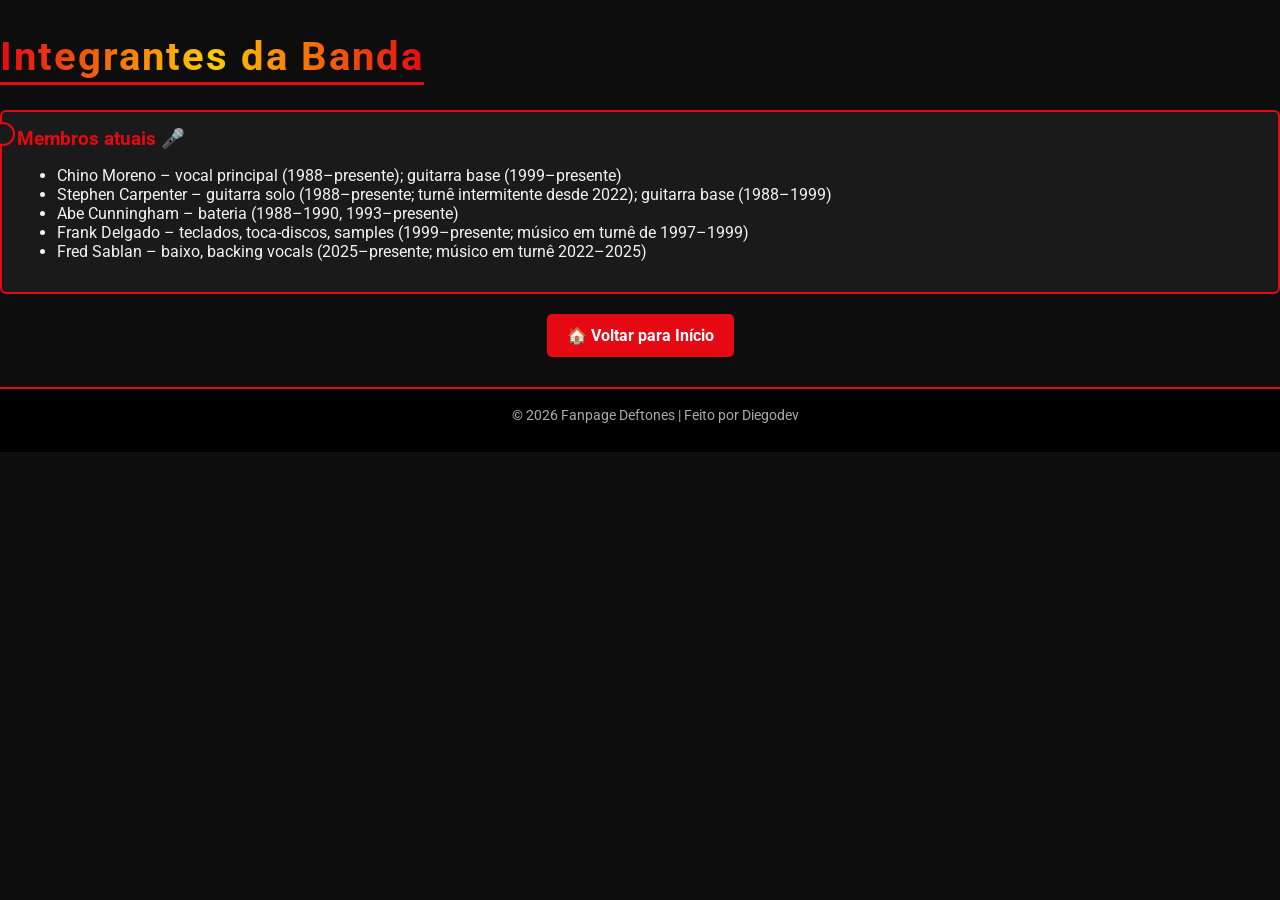
<file: integrantes.html>
<!DOCTYPE html>
<html lang="en">

<head>
    <meta charset="UTF-8">

    <meta name="viewport" content="width=device-width, initial-scale=1.0">

    <link rel="stylesheet" href="style.css">

    <title>Integrantes</title>
</head>

<body>
    <h2 class="section-title">Integrantes da Banda</h2>
    <div class="timeline-item">
        <span class="year">Membros atuais 🎤 </span>

        <ul>
            <li>Chino Moreno – vocal principal (1988–presente); guitarra base (1999–presente)</li>
            <li>Stephen Carpenter – guitarra solo (1988–presente; turnê intermitente desde 2022); guitarra base
                (1988–1999)</li>
            <li> Abe Cunningham – bateria (1988–1990, 1993–presente)</li>
            <li>Frank Delgado – teclados, toca-discos, samples (1999–presente; músico em turnê de 1997–1999)</li>
            <li>Fred Sablan – baixo, backing vocals (2025–presente; músico em turnê 2022–2025)</li>
        </ul>
    </div>

    <!-- Botão voltar -->
    <a href="index.html" class="btn-home">🏠 Voltar para Início</a>

    <!-- Rodapé -->
    <footer>
        <p>© 2026 Fanpage Deftones | Feito por Diegodev</p>
    </footer>

</body>

</html>
</file>
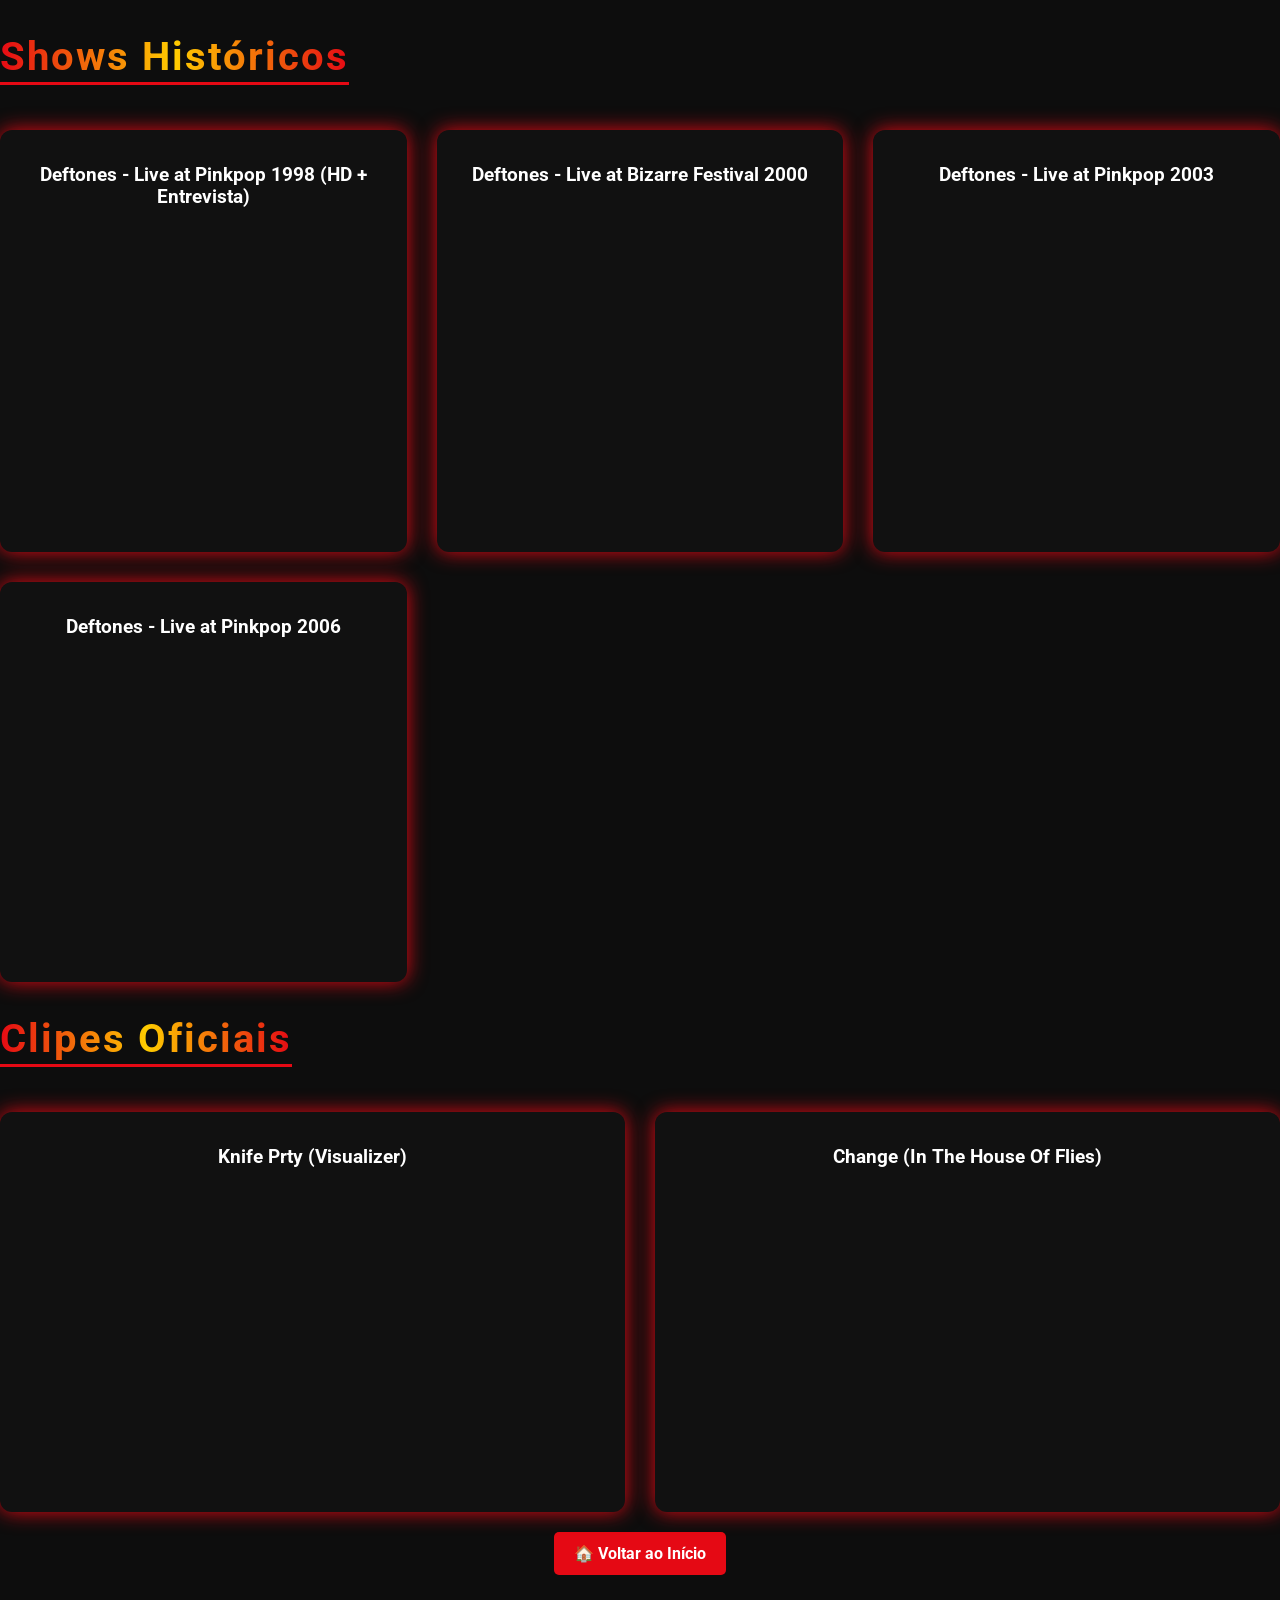
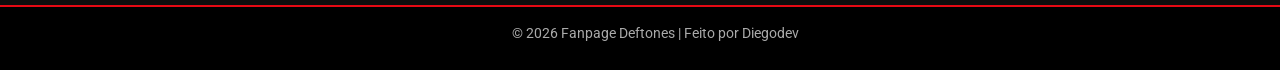
<file: shows.html>
<!DOCTYPE html>
<html lang="en">

<head>
    <meta charset="UTF-8">

    <meta name="viewport" content="width=device-width, initial-scale=1.0">

    <link rel="stylesheet" href="style.css">

    <title>Shows</title>
</head>

<body>
    <div id="shows" class="shows-historicos">
        <h2 class="section-title">Shows Históricos</h2>
        
        <div class="shows-grid">

            <!-- Live at Pinkpop 1998-->
            <div class="show-video">
                <h3>Deftones - Live at Pinkpop 1998 (HD + Entrevista)</h3>
                <iframe width="100%" height="315" 
                        src="https://www.youtube.com/embed/Lz38dawx86A" 
                        title="Deftones - Live at Pinkpop 1998 (Full show - First time release) HD + extra interview" 
                        frameborder="0" allow="accelerometer; autoplay; clipboard-write; 
                        encrypted-media; gyroscope; picture-in-picture; web-share" 
                        allowfullscreen>
                </iframe>
            </div>

             <!--Live at Bizarre Festival 2000-->      
            <div class="show-video">
                <h3>Deftones - Live at Bizarre Festival 2000</h3>
                <iframe width="100%" height="315" 
                        src="https://www.youtube.com/embed/Of8mCTDASIg" 
                        title="Deftones - Full Concert (Live at Bizarre Festival 2000)" 
                        frameborder="0" allow="accelerometer; autoplay; clipboard-write; 
                        encrypted-media; gyroscope; picture-in-picture; web-share" 
                        allowfullscreen>
                </iframe>
            </div>

             <!-- Pinkpop 2003 -->
            <div class="show-video">
                <h3>Deftones - Live at Pinkpop 2003</h3>
                <iframe width="100%" height="315" 
                        src="https://www.youtube.com/embed/33TaSvSRKY0" 
                        title="Deftones - Full Concert [HD] | Live at Pinkpop 2003" 
                        frameborder="0" allow="accelerometer; autoplay; clipboard-write; 
                        encrypted-media; gyroscope; picture-in-picture" allowfullscreen>
                </iframe>
            </div>
             <!-- Rock am Ring 2006 -->
            <div class="show-video">
                <h3>Deftones - Live at Pinkpop 2006</h3>
                <iframe width="560" height="315" src="https://www.youtube.com/embed/-qT4CslPrik?si=zWZ5phmGWDSOgmIM" 
                title="YouTube video player" frameborder="0" 
                allow="accelerometer; autoplay; clipboard-write; encrypted-media; gyroscope; picture-in-picture; web-share" 
                referrerpolicy="strict-origin-when-cross-origin" allowfullscreen>
                </iframe>
            </div>
        </div>
    </div>

    <div id="clipes" class="clipes-oficiais">
            <h2 class="section-title">Clipes Oficiais</h2>

        <div class="shows-grid">
                <!-- Clipe Oficial Knife Prty -->
                <div class="show-video">
                <h3>Knife Prty (Visualizer)</h3>
                    <iframe width="560" height="315" src="https://www.youtube.com/embed/rRHMQCHozQ0?si=fw-1cUO87SykH4ek" 
                    title="YouTube video player"
                    frameborder="0" allow="accelerometer; autoplay; clipboard-write; encrypted-media; gyroscope; picture-in-picture; web-share" 
                    referrerpolicy="strict-origin-when-cross-origin" allowfullscreen>
                    </iframe>
                </div>

                <!-- Diamond Eyes -->
                <div class="show-video">
                    <h3>Change (In The House Of Flies)</h3>
                    <iframe width="560" height="315" src="https://www.youtube.com/embed/vnMRvJsrOvA?si=JvFqRK8wsCZgITsA" title="YouTube video player" 
                    frameborder="0" allow="accelerometer; autoplay; clipboard-write; encrypted-media; gyroscope; picture-in-picture; web-share" 
                    referrerpolicy="strict-origin-when-cross-origin" allowfullscreen>
                    </iframe>
                </div>

                               
        </div>
    </div>




    <!-- Botão voltar -->
    <a href="index.html" class="btn-home">🏠 Voltar ao Início</a>

    <!-- Rodapé -->
    <footer>
        <p>© 2026 Fanpage Deftones | Feito por Diegodev</p>
    </footer>

</body>

</html>
</file>
<file: style.css>
/* ===========================
   Reset e fontes
=========================== */
@import url('https://fonts.googleapis.com/css2?family=Roboto&family=Rock+Salt&display=swap');

html, body {
  margin: 0;
  padding: 0;
  height: 100%;
  font-family: 'Roboto', sans-serif;
  background-color: #0d0d0d;
  color: #f2f2f2;
}

/* ===========================
   Cabeçalho e navegação
=========================== */
header {
  background: linear-gradient(90deg, #000, #1a1a1a);
  padding: 20px;
  text-align: center;
  position: sticky;
  top: 0;
  z-index: 1000;
  width: 100%;
}

header h1 {
  font-family: 'Rock Salt', cursive;
  color: #e50914;
  margin: 0;
}

nav ul {
  list-style: none;
  padding: 0;
  margin: 10px 0 0 0;
}

nav ul li {
  display: inline;
  margin: 0 15px;
}

nav a {
  color: #f2f2f2;
  text-decoration: none;
  transition: color 0.3s;
}

nav a:hover {
  color: #e50914;
}

/* Parágrafos */
p {
  text-align: justify;
  line-height: 1.6;
}

/* Imagem dos integrantes */
.hero-image {
  width: 100%;
  overflow: hidden;
}

.hero-image img {
  width: 100%;
  height: 450px;          /* reduz a altura visível */
  object-fit: cover;      /* cobre sem distorcer */
  object-position: top center; /* foca na parte superior (rostos/ombros) */
  display: block;
}

/* Banner logo abaixo da imagem */
.banner {
  background: linear-gradient(rgba(0,0,0,0.7), rgba(229,9,20,0.4));
  padding: 40px 20px;
  text-align: center;
  color: #fff;
  width: 100%;
}

.banner h2 {
  font-size: 2.5em;
  margin-bottom: 20px;
  text-shadow: 2px 2px 8px #000;
}

.banner article {
  background: rgba(0,0,0,0.6);
  padding: 25px;
  border-radius: 8px;
  max-width: 900px;
  margin: 0 auto;
  text-align: justify;
}

/* Galeria de imagens */
.banner-gallery {
  display: flex;
  gap: 20px;
  margin-top: 25px;
  justify-content: center;
  flex-wrap: wrap;
}

.banner-img {
  width: 100%;
  max-width: 300px;       /* limite máximo da largura */
  aspect-ratio: 16 / 9;   /* formato retangular widescreen */
  object-fit: cover;      /* corta sem distorcer */
  border: 3px solid #e50914;
  border-radius: 5px;
  transition: transform 0.3s;
}

.banner-img:hover {
  transform: scale(1.05);
}

/* ===========================
   Responsividade
=========================== */
@media (max-width: 768px) {
  .hero-image img {
    min-height: 400px;
    object-position: top;
  }

  .banner h2 {
    font-size: 2em;
  }

  .banner article {
    padding: 15px;
    max-width: 95%;
  }

  .banner-gallery {
    flex-direction: column;
    align-items: center;
  }

  .banner-img {
    max-width: 90%;
  }
}

@media (max-width: 480px) {
  .hero-image img {
    min-height: 250px;
    object-position: top center;
  }

  .banner h2 {
    font-size: 1.6em;
  }

  .banner article {
    font-size: 0.9em;
    line-height: 1.4;
  }
}

/* Animação */
@keyframes fadeIn {
  from { opacity: 0; }
  to { opacity: 1; }
}

/* Cards de álbuns */
.album-card {
  background: #1a1a1a;
  padding: 15px;
  border: 2px solid #e50914;
  text-align: center;
  transition: transform 0.3s, box-shadow 0.3s;
}

.album-grid {
  display: grid;
  grid-template-columns: repeat(auto-fit, minmax(180px, 1fr));
  gap: 20px;
  margin-top: 20px;
}

.album-card img {
  width: 100%;
  border-radius: 5px;
  margin-bottom: 10px;
}

.album-card:hover {
  transform: scale(1.05);
  box-shadow: 0 0 15px #e50914;
}

/* Galeria geral */
.grid-fotos {
  display: grid;
  grid-template-columns: repeat(auto-fit, minmax(220px, 1fr));
  gap: 15px;
}

/*Adicionar sombra e borda arredondada*/
.grid-fotos img {
  width: 100%;
  height: 160px;
  object-fit: cover;
  object-position: center; /* garante que o corte seja central */
  border: 3px solid #e50914;
  border-radius: 10px;
  box-shadow: 0 0 15px rgba(229, 9, 20, 0.6);
  transition: transform 0.3s, box-shadow 0.3s;
}

.grid-fotos img:hover {
  transform: rotate(-2deg) scale(1.05);
  box-shadow: 0 0 25px rgba(229, 9, 20, 0.9);
}

/*efeito de legenda ao passar o mouse*/
.galeria-item {
  position: relative;
  overflow: hidden;
}

.galeria-item img {
  display: block;
}

.galeria-item p {
  position: absolute;
  bottom: 0;
  left: 0;
  right: 0;
  background: rgba(0,0,0,0.7);
  color: #fff;
  padding: 8px;
  text-align: center;
  font-size: 14px;
  opacity: 0;
  transition: opacity 0.3s;
}

.galeria-item:hover p {
  opacity: 1;
}

/* Linha do tempo */
.timeline {
  position: relative;
  margin: 40px 0;
  padding-left: 40px;
  border-left: 3px solid #e50914;
}

.timeline-item {
  margin-bottom: 30px;
  position: relative;
}

.timeline-item::before {
  content: "🎶";
  position: absolute;
  left: -35px;
  top: 0;
  font-size: 1.2em;
  color: #e50914;
}

.timeline-item .year {
  font-weight: bold;
  color: #e50914;
  display: flex;
  align-items: center;
  gap: 8px;
  margin-bottom: 5px;
  font-size: 1.2em;
}

/* Botão retornar à página inicial */
.btn-home {
  display: block;            /* vira bloco */
  margin: 20px auto;         /* centraliza sozinho */
  background-color: #e50914;
  color: #fff;
  padding: 12px 20px;
  border-radius: 5px;
  text-decoration: none;
  font-weight: bold;
  width: fit-content;
  transition: background-color 0.3s, transform 0.3s;
}

.btn-home:hover {
  background-color: #b20710;
  transform: scale(1.05);
}

/* Bloco do álbum clicado ser exibido*/

/* Menu de navegação dos álbuns */
.menu-albuns {
  display: flex;
  flex-wrap: wrap;
  gap: 15px;
  justify-content: center;
  margin-bottom: 30px;
}

.menu-albuns a {
  padding: 8px 12px;
  background-color: #222;
  color: #fff;
  text-decoration: none;
  border-radius: 4px;
  transition: background 0.3s;
}

.menu-albuns a:hover {
  background-color: #444;
}

/* Esconde todos os álbuns */
.album-faixas {
  display: none;
  padding: 20px;
  border: 2px solid #e50914;   /* borda vermelha */
  border-radius: 6px;
  background: #1a1a1a;         /* fundo escuro */
  color: #f2f2f2;              /* texto claro */
}

/* Mostra apenas o álbum selecionado */
.album-faixas:target {
  display: block;
  animation: fadeIn 0.5s ease; /* animação suave */
}

/* Estilo das tabelas */
.album-faixas table {
  width: 100%;
  border-collapse: collapse;
  margin-top: 10px;
}

.album-faixas th, .album-faixas td {
  border: 1px solid #333;      /* borda escura */
  padding: 8px;
}

.album-faixas th {
  background-color: #e50914;   /* cabeçalho vermelho */
  color: #fff;
}

.album-btn {
  display: flex;
  flex-direction: column;
  align-items: center;
  text-decoration: none;
  background: #1a1a1a;
  border: 2px solid #e50914;
  border-radius: 6px;
  padding: 6px;
  width: 80px; /* largura bem reduzida */
  transition: transform 0.3s, box-shadow 0.3s;
}

.album-btn img {
  width: 100%;
  aspect-ratio: 1 / 1;   /* formato quadrado */
  object-fit: cover;     /* corta sem distorcer */
  border-radius: 4px;
  margin-bottom: 5px;
}

.album-btn span {
  color: #f2f2f2;
  font-size: 0.7em;      /* texto menor */
  font-weight: bold;
  text-align: center;
}

.album-btn:hover {
  transform: scale(1.05);
  box-shadow: 0 0 10px #e50914;
}


/* Rodapé */
footer {
  background: #000;
  padding: 15px;
  margin-top: 30px;
  font-size: 0.9em;
  color: #aaa;
  border-top: 2px solid #e50914;
  display: flex;              /* usa flexbox */
  flex-direction: column;     /* empilha os elementos */
  align-items: center;        /* centraliza horizontalmente */
  justify-content: center;    /* centraliza verticalmente */
  text-align: center;         /* garante centralização do texto */
  width: 100%;
}

.container {
  max-width: 1000px;   /* limita a largura máxima */
  margin: 0 auto;      /* centraliza horizontalmente */
  padding: 20px;       /* espaço interno nas laterais */
}

/*Linha do tempo animada*/
.timeline {
  position: relative;
  margin: 40px 0;
  padding-left: 40px;
  border-left: 3px solid #e50914;
}

.timeline-item::before {
  content: "";
  position: absolute;
  left: -11px;
  top: 10px;
  width: 20px;
  height: 20px;
  background: #1a1a1a;
  border: 2px solid #e50914;
  border-radius: 50%;
  transition: background 0.3s, box-shadow 0.3s;
}

.timeline-item:hover::before {
  background: #e50914;
  box-shadow: 0 0 10px #e50914;
}
/*Efeito de “fade” no texto*/
.timeline-item p {
  transition: color 0.3s ease;
}

.timeline-item:hover p {
  color: #f2f2f2;
}

/*Animação de entrada sequencial*/

/*Hover com destaque*/
.timeline-item {
  background: #1a1a1a;
  border: 2px solid #e50914;
  border-radius: 6px;
  padding: 15px;
  margin-bottom: 20px;
  transition: transform 0.3s, box-shadow 0.3s, background 0.3s;
}

.timeline-item:hover {
  transform: scale(1.02);
  box-shadow: 0 0 15px #e50914;
  background: #2a2a2a;
}

/*Efeito no texto do ano*/
.timeline-item .year {
  font-weight: bold;
  color: #e50914;
  transition: color 0.3s, text-shadow 0.3s;
}

.timeline-item:hover .year {
  color: #fff;
  text-shadow: 0 0 10px #e50914;
}

/*Animação de entrada (fade-in)*/
.timeline-item {
  opacity: 0;
  transform: translateY(20px);
  animation: fadeInUp 0.6s ease forwards;
}

.timeline-item:nth-child(1) { animation-delay: 0.2s; }
.timeline-item:nth-child(2) { animation-delay: 0.4s; }
.timeline-item:nth-child(3) { animation-delay: 0.6s; }

@keyframes fadeInUp {
  to {
    opacity: 1;
    transform: translateY(0);
  }
}

/*Alternância de cores nos blocos*/
.timeline-item:nth-child(even) {
  background: #1a1a1a;
}
.timeline-item:nth-child(odd) {
  background: #2a2a2a;
}

/*Efeito de “slide” lateral*/
.timeline-item:nth-child(even) {
  animation: slideInLeft 0.8s ease forwards;
}
.timeline-item:nth-child(odd) {
  animation: slideInRight 0.8s ease forwards;
}

@keyframes slideInLeft {
  from { opacity: 0; transform: translateX(-50px); }
  to { opacity: 1; transform: translateX(0); }
}

@keyframes slideInRight {
  from { opacity: 0; transform: translateX(50px); }
  to { opacity: 1; transform: translateX(0); }
}

/*Efeito de gradiente animado*/
#historia h2 {
  text-align: left;
  font-size: 2.5em;
  background: linear-gradient(90deg, #e50914, #ffcc00, #e50914);
  -webkit-background-clip: text;
  -webkit-text-fill-color: transparent;
  animation: gradientMove 5s infinite linear;
}

@keyframes gradientMove {
  0% { background-position: 0% 50%; }
  100% { background-position: 100% 50%; }
}

/* ===========================
   Títulos das seções
=========================== */
.section-title {
  text-align: center;
  font-size: 2.5em;
  background: linear-gradient(90deg, #e50914, #ffcc00, #e50914);
  -webkit-background-clip: text;
  -webkit-text-fill-color: transparent;
  animation: gradientMove 5s infinite linear;
  position: relative;
  display: inline-block;
  margin-bottom: 30px;
  letter-spacing: 2px;
}

.section-title::after {
  content: "";
  position: absolute;
  left: 0;
  bottom: -5px;
  width: 0;
  height: 3px;
  background: #e50914;
  animation: underlineExpand 1s forwards;
}

@keyframes gradientMove {
  0% { background-position: 0% 50%; }
  100% { background-position: 100% 50%; }
}

@keyframes underlineExpand {
  to { width: 100%; }
}

/*Estilo para o Spotify*/
.spotify-player {
  display: block;
  margin: 20px auto; /* centraliza */
  max-width: 800px;  /* limita a largura */
  border-radius: 12px;
  box-shadow: 0 0 20px #e50914; /* sombra vermelha */
  transition: transform 0.3s, box-shadow 0.3s;
}

.spotify-player:hover {
  transform: scale(1.02);
  box-shadow: 0 0 30px #e50914;
}

/*Estilo para Shows*/
.shows-grid {
  display: grid;
  grid-template-columns: repeat(auto-fit, minmax(400px, 1fr));
  gap: 30px;
  margin-top: 20px;
}

.show-video {
  background: #111;
  padding: 15px;
  border-radius: 12px;
  box-shadow: 0 0 20px #e50914;
  transition: transform 0.3s, box-shadow 0.3s;
}

.show-video:hover {
  transform: scale(1.02);
  box-shadow: 0 0 30px #e50914;
}

.show-video h3 {
  margin-bottom: 10px;
  color: #fff;
  text-align: center;
}



/*Rodapé*/
footer p {
  margin: 0 0 10px 0;         /* espaço abaixo do texto */
}

footer .btn-home {
  display: inline-block;      /* botão ocupa só o necessário */
  margin: 0 auto;             /* reforça centralização */
}
</file>
